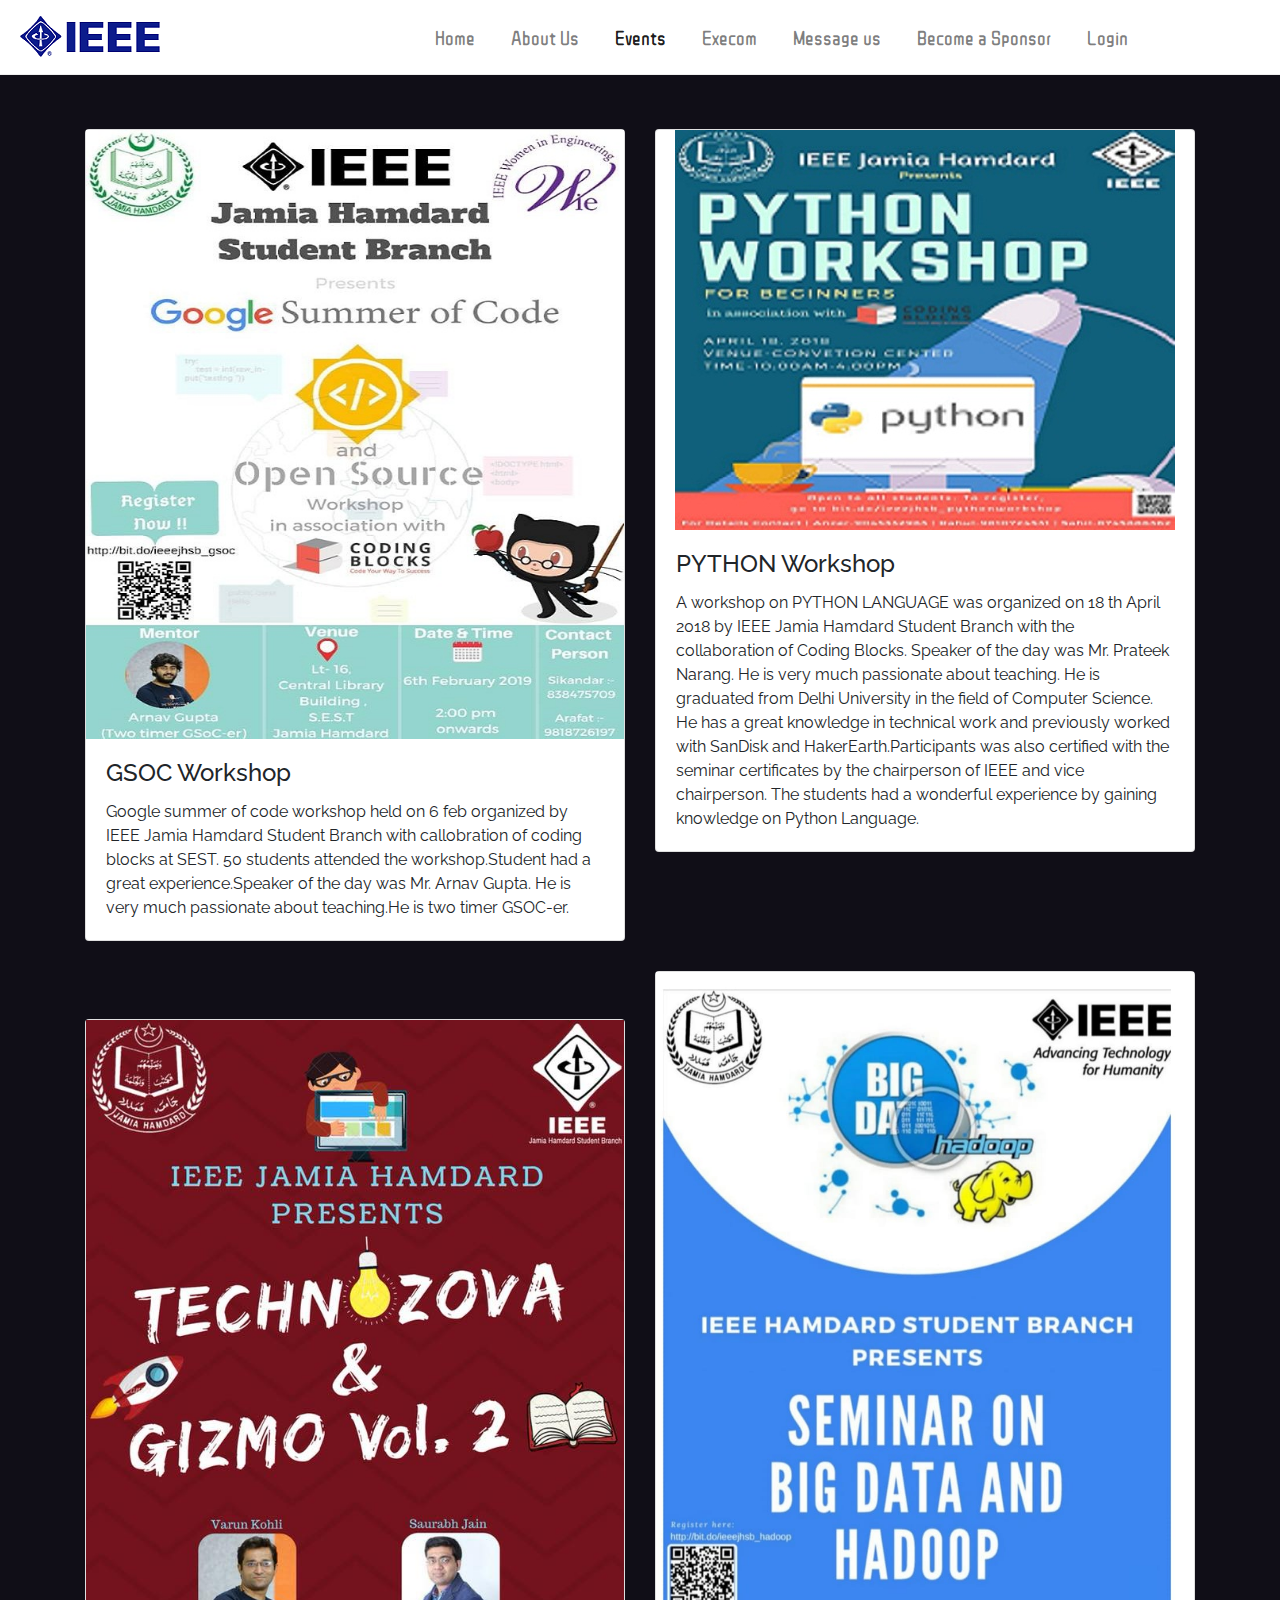
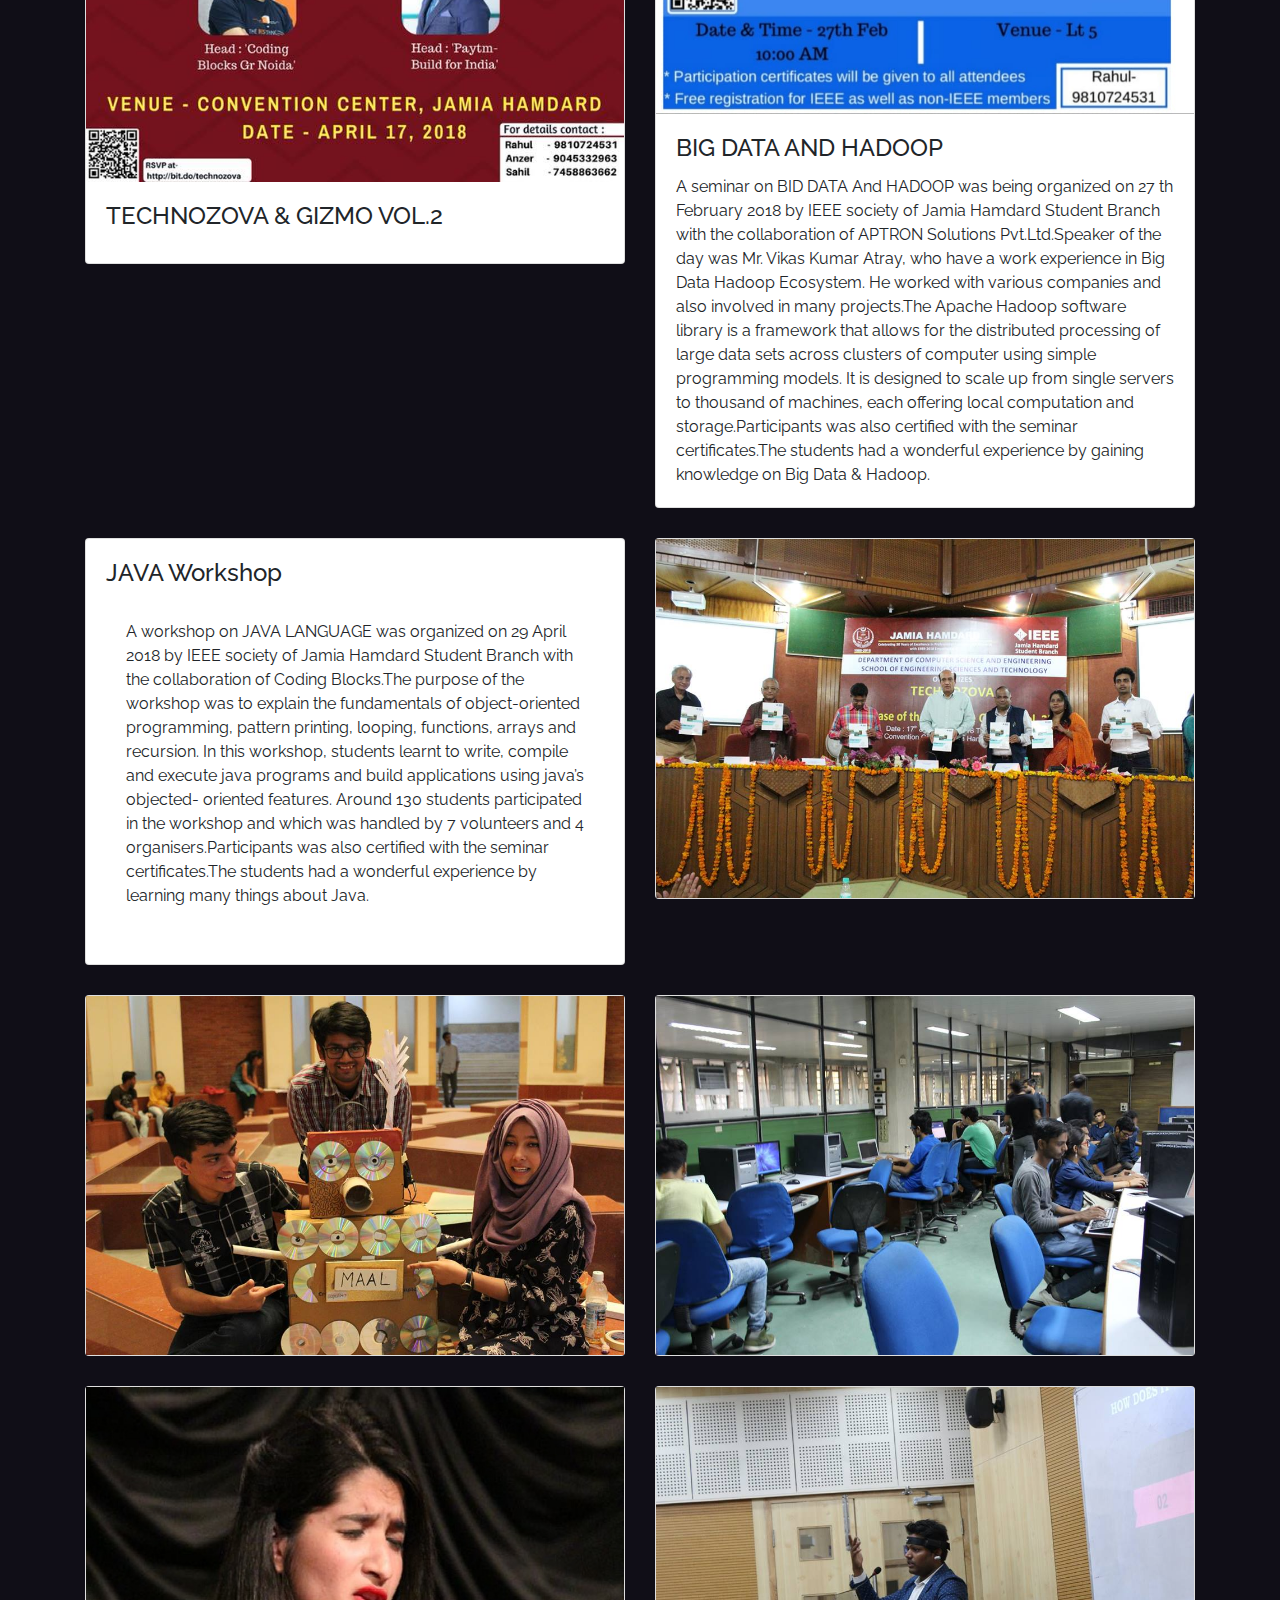
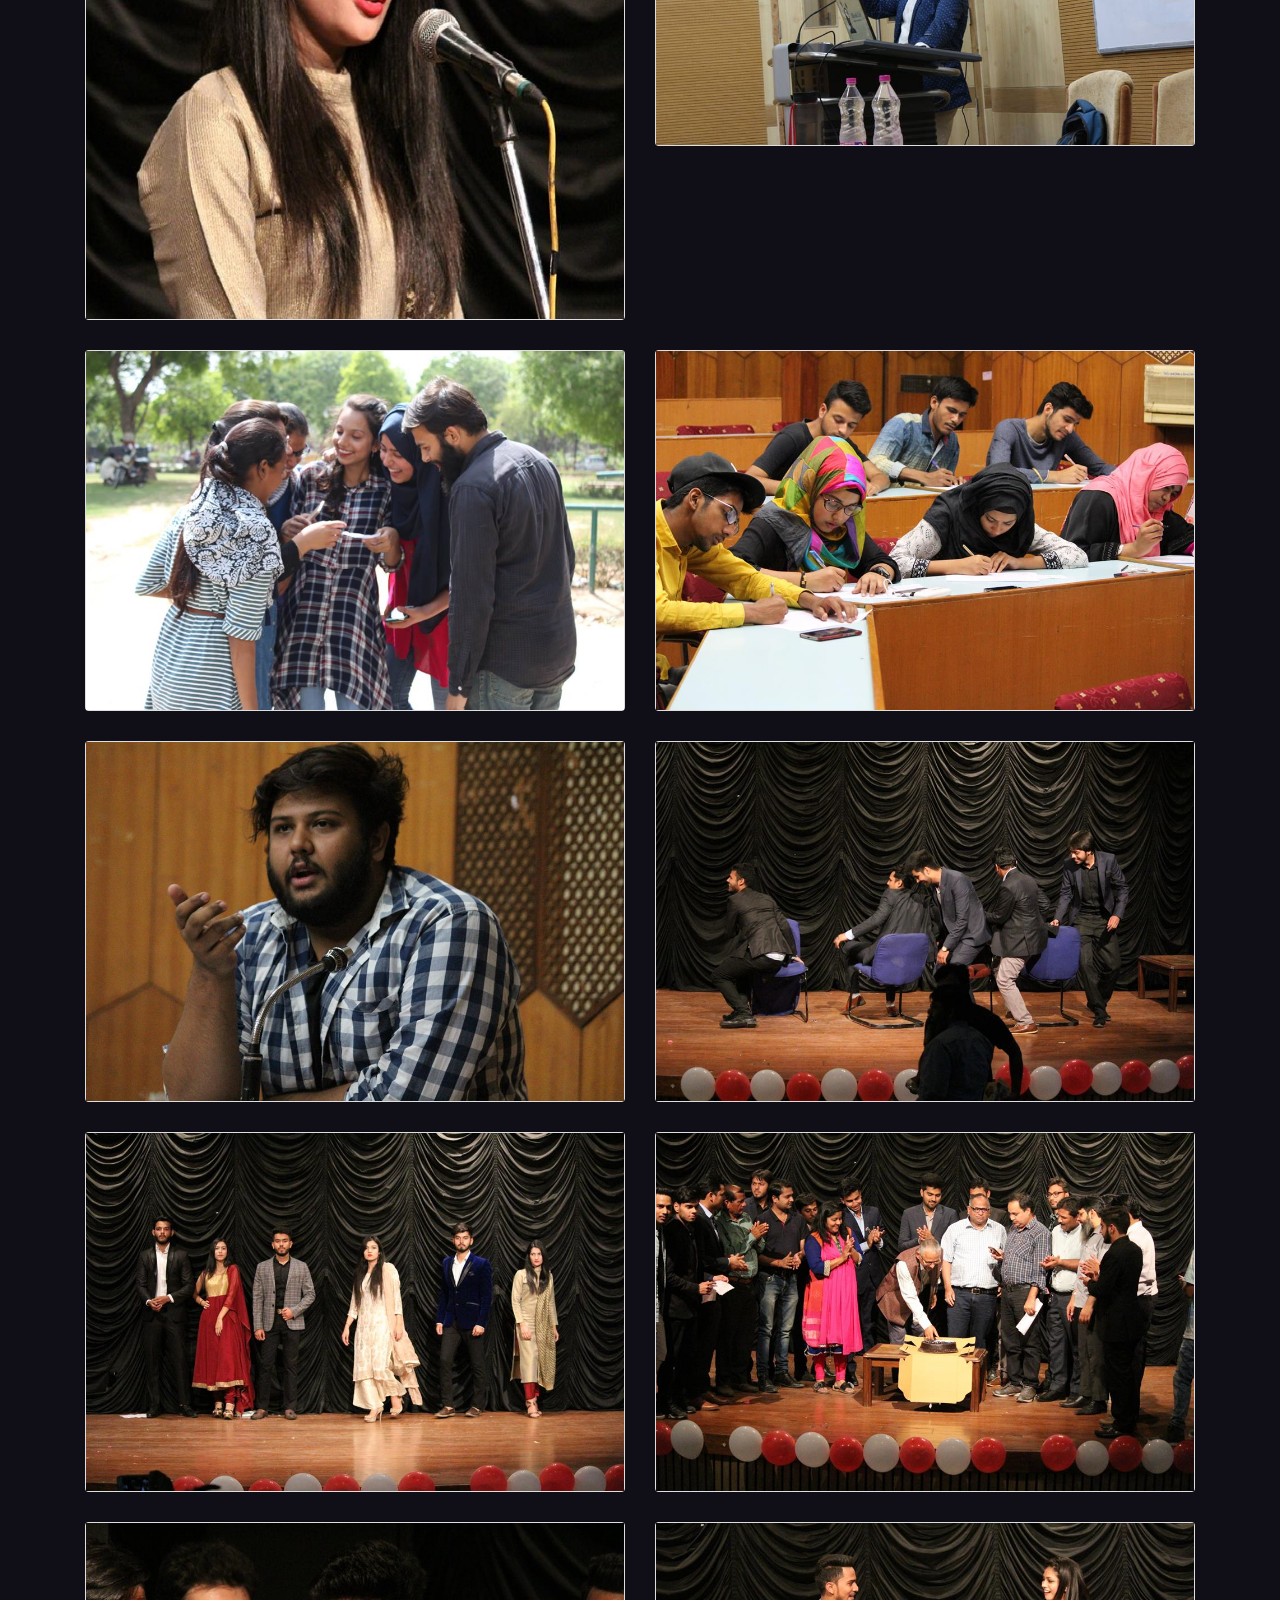
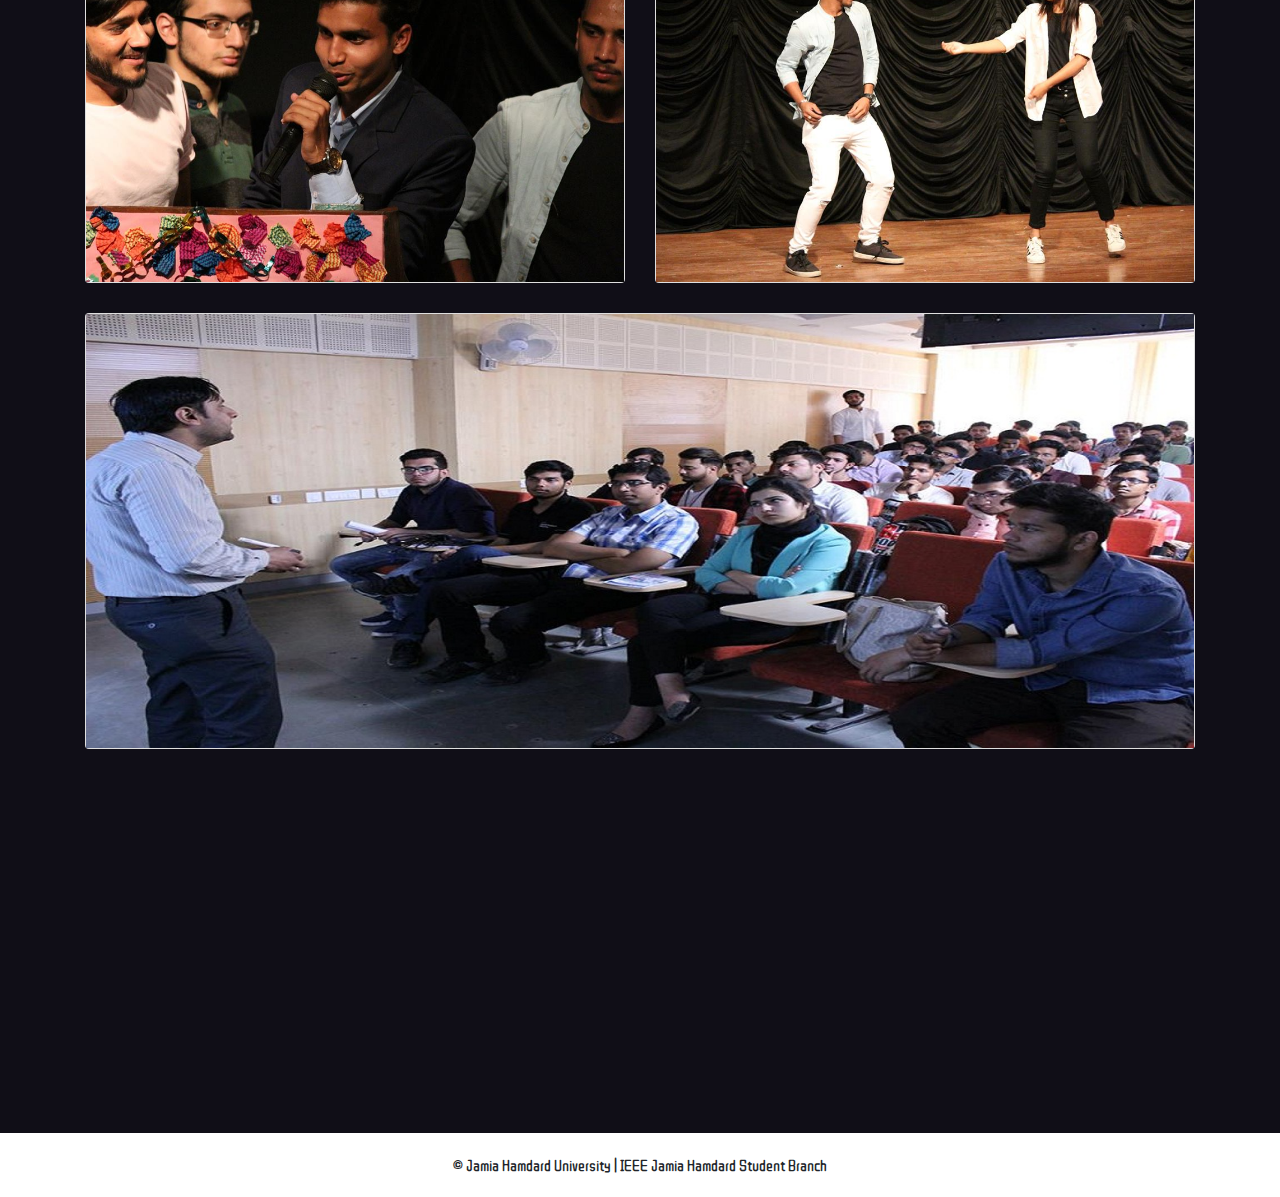
<file: -copy.html>
<!DOCTYPE html>
<html lang="en">
<head>
    <meta charset="UTF-8">
    <meta name="viewport" content="width=device-width, initial-scale=1, maximum-scale=1, user-scalable=no">
    <meta http-equiv="X-UA-Compatible" content="ie=edge">

    <link rel="shortcut icon" href="./public/icons/favicon.png" type="image/x-icon">


    <!-- Latest compiled and minified CSS -->
    <link rel="stylesheet" href="https://stackpath.bootstrapcdn.com/bootstrap/4.3.1/css/bootstrap.min.css" integrity="sha384-ggOyR0iXCbMQv3Xipma34MD+dH/1fQ784/j6cY/iJTQUOhcWr7x9JvoRxT2MZw1T" crossorigin="anonymous">
    
    <link href="https://fonts.googleapis.com/css?family=ZCOOL+QingKe+HuangYou" rel="stylesheet">
    <link href="https://fonts.googleapis.com/css?family=Raleway" rel="stylesheet"> 
    <!-- Font Awesome CSS -->
    <link rel="stylesheet" href="https://use.fontawesome.com/releases/v5.7.2/css/all.css" integrity="sha384-fnmOCqbTlWIlj8LyTjo7mOUStjsKC4pOpQbqyi7RrhN7udi9RwhKkMHpvLbHG9Sr" crossorigin="anonymous">

    <link rel="stylesheet" href="./public/style.css">
    <link rel="stylesheet" href="./public/events.css">

    <title>Events Gallery</title>
</head>
<body>
      <div id="container">
        <nav class="navbar navbar-expand-lg navbar-light">
                <a class="navbar-brand" href="#"><img src="./public/icons/ieee_logo.png" alt="ieee_logo"></a>
                <button class="navbar-toggler" type="button" data-toggle="collapse" data-target="#navbarNav" aria-controls="navbarNav" aria-expanded="false" aria-label="Toggle navigation">
                  <span class="navbar-toggler-icon"></span>
                </button>
                <div class="collapse navbar-collapse" id="navbarNav">
                  <ul class="navbar-nav  ml-auto">
                    <li class="nav-item">
                      <a class="nav-link" href="./index.html">Home</a>
                    </li>
                    <li class="nav-item">
                      <a class="nav-link" href="./about.html">About Us</a>
                    </li>
                    <li class="nav-item active">
                      <a class="nav-link" href="./events.html">Events</a>
                    </li>
                    <li class="nav-item">
                      <a class="nav-link" href="./execom.html">Execom</a>
                    </li>
                    <li class="nav-item">
                        <a class="nav-link " href="./contact-form.html">Message us</a>
                    </li>
                    <li class="nav-item">
                      <a class="nav-link" href="./become_sponsor.html">Become a Sponsor</a>
                    </li>
                    <li class="nav-item">
                      <a class="nav-link" href="https://www.ieee.org">Login</a>
                    </li>
                    <li class="nav-item">
                      <a class="nav-link" href="https://www.facebook.com/ieeejamiahamdardsb/" id="fb_icon"><i class="fab fa-facebook"></i></a>
                    </li>
                    <li class="nav-item">
                      <a class="nav-link" href="https://www.instagram.com/ieeejhsb/" id="insta_icon"><i class="fab fa-instagram"></i></a>
                    </li>
                    <li class="nav-item">
                      <a class="nav-link" href="https://twitter.com/ieee_jhsb" id="twitter_icon"><i class="fab fa-twitter"></i></a>
                    </li>
                  </ul>
                </div>
        </nav>
        <br>
        <div class="container">
            <!-- Portfolio Gallery Grid -->
            <div class="row"><!--Row 1-->
        
                  <div class="col-lg-6">
                      <div class="card no-margin">

                              <a href="./public/workshop/google.jpg" data-lightbox="mygallery"><img src="./public/workshop/google.jpg" class="img-fluid"></a>

                          <div class="card-body">
                              <h4 class="card-title">GSOC Workshop</h4>
                              <p class="card-text">Google summer of code workshop held on 6 feb organized by IEEE Jamia Hamdard Student Branch with callobration of coding blocks at SEST. 50 students attended the workshop.Student had a great experience.Speaker of the day was Mr. Arnav Gupta. He is very much passionate about teaching.He is two timer GSOC-er. </p>      
                          </div>
                      </div>
                  </div>
                    
                    <div class="col-lg-6">
                          
                          <div class="card no-margin">
                              <a href="./public/workshop/python.jpg" data-lightbox="mygallery" class="text-center"><img src="./public/workshop/python.jpg" class="img-fluid"></a> 

                              <div class="card-body">
                                  <h4 class="card-title">PYTHON Workshop</h4>
                                  <p class="card-text">A workshop on PYTHON LANGUAGE was organized on 18 th April 2018 by IEEE
                                      Jamia Hamdard Student Branch with the collaboration of Coding Blocks.
                                      Speaker of the day was Mr. Prateek Narang. He is very much passionate about
                                      teaching. He is  graduated from Delhi University in the field of Computer Science. He
                                      has a great knowledge in technical work and previously worked with SanDisk and
                                      HakerEarth.Participants was also certified with the seminar certificates by the chairperson of IEEE
                                      and vice chairperson. The students had a wonderful experience by gaining knowledge
                                      on Python Language.</p>
                              </div>

                        </div>

                    </div>
                    
              </div> <!--End of row 1-->
              <div class="row"> <!-- Row 2 -->
                     <div class="col-lg-6">
                          <br><br>

                          <div class="card">
                              <a href="./public/workshop/technozova1.jpg" data-lightbox="mygallery"><img src="./public/workshop/technozova1.jpg" class="img-fluid"></a><!--img src="./public/workshop/technozova1.jpg" alt="Car" style="width:100%"-->
                            <div class="card-body">
                                <h4 class="card-title">TECHNOZOVA & GIZMO VOL.2</h4>
                            </div>                      
                         </div>
                    </div>
                  
                  <div class="col-lg-6">
                      <div class="card">
                          <a href="./public/workshop/big.jpg" data-lightbox="mygallery" class="text-center"><img src="./public/workshop/big.jpg" class="img-fluid"></a>
                          <div class="card-body">
                            <h4 class="card-title">BIG DATA AND HADOOP</h4>
                            <p class="card-text">A seminar on BID DATA And HADOOP was being organized on 27 th
                              February 2018 by IEEE society of Jamia Hamdard Student Branch
                              with the collaboration of APTRON Solutions Pvt.Ltd.Speaker of the
                              day was Mr. Vikas Kumar Atray, who have a work experience in Big
                              Data Hadoop Ecosystem. He worked with various companies and
                              also involved in many projects.The Apache Hadoop software library is a framework that allows for
                              the distributed processing of large data sets across clusters of
                              computer using simple programming models. It is designed to scale
                              up from single servers to thousand of machines, each offering local
                              computation and storage.Participants was also certified with the seminar certificates.The students had a wonderful experience by gaining knowledge on Big Data & Hadoop. </p>
                          </div>      
                       </div>
                  </div>

               </div> <!--End of row 2-->

               <div class="row"> <!-- Row 3 -->
                    <div class="col-lg-6">
                        <div class="card">
                            <div class="card-body">
                                <h4 class="card-title">JAVA Workshop</h4>
                                <p class="card-body">A workshop on JAVA LANGUAGE was organized on 29 April 2018 by IEEE
                                    society of Jamia Hamdard Student Branch with the collaboration of Coding Blocks.The purpose of the workshop was to explain the 
                                    fundamentals of object-oriented programming, pattern printing, looping, functions,
                                    arrays and recursion. In this workshop, students learnt to write, compile and execute
                                    java programs and build applications using java’s objected- oriented features. Around
                                    130 students participated in the workshop and which was handled  by 7 volunteers and 4
                                    organisers.Participants was also certified with the seminar certificates.The students had a wonderful experience by learning many things
                                    about Java.</p>
                            </div>
                        </div>
                    </div>
                    <div class="col-lg-6">
                        <div class="card">
                              <a href="./public/workshop/technozova.jpg" data-lightbox="mygallery"><img src="./public/workshop/technozova.jpg" class="img-fluid"></a>
                        </div>
                    </div>
               </div> <!-- End of Row 3 -->

               <div class="row"> <!-- Row 4 -->
                  <div class="col-lg-6">
                      <div class="card">
                      <a href="./public/workshop/best3.jpg" data-lightbox="mygallery"><img src="./public/workshop/best3.jpg" class="img-fluid"></a>
                      </div>
                    </div>
                    <div class="col-lg-6">
                      <div class="card">
                        <a href="./public/workshop/coding.jpg" data-lightbox="mygallery"><img src="./public/workshop/coding.jpg" class="img-fluid"></a>
                      </div>
                    </div>
               </div> <!-- End of row 4 -->

               <div class="row"><!--Row 5-->


                <div class="col-lg-6">
                    <div class="card">
                      <a href="./public/workshop/sing.jpg" data-lightbox="mygallery"><img src="./public/workshop/sing.jpg" class="img-fluid"></a>
                    </div>
                  </div>

                <div class="col-lg-6">
                    <div class="card">
                    <a href="./public/workshop/iot3.jpg" data-lightbox="mygallery"><img src="./public/workshop/iot3.jpg" class="img-fluid"></a> <!--img src="./public/workshop/iot3.jpg" alt="Car" style="width:100%"-->
                    </div>
                </div>

               </div><!--End of row 5-->


                <div class="row"><!--row 6 -->

                    <div class="col-lg-6">
                        <div class="card">
                          <a href="./public/workshop/treasurehunt.jpg" data-lightbox="mygallery"><img src="./public/workshop/treasurehunt.jpg" class="img-fluid"></a><!--img src="./public/workshop/treasurehunt.jpg" alt="Car" style="width:100%"-->
                        </div>
                      </div>
                      <div class="col-lg-6">
                        <div class="card">
                          <a href="./public/workshop/essay.jpg" data-lightbox="mygallery"><img src="./public/workshop/essay.jpg" class="img-fluid"></a>
                        </div>
                      </div>

                </div><!-- End of row 6 -->

                <div class="row"><!--row 7-->

                  <div class="col-lg-6">
                      <div class="card">
                        <a href="./public/workshop/debate.jpg" data-lightbox="mygallery"><img src="./public/workshop/debate.jpg" class="img-fluid"></a><!--img src="./public/workshop/debate.jpg" alt="Car" style="width:100%"-->
                      </div>
                    </div>
                    <div class="col-lg-6">
                      <div class="card">
                        <a href="./public/workshop/farewell1.jpg" data-lightbox="mygallery"><img src="./public/workshop/farewell1.jpg" class="img-fluid"></a> 
                      </div>
                    </div>

                </div> <!--end of row 7-->

                <div class="row"><!-- row 8-->

                    <div class="col-lg-6">
                      <div class="card">
                        <a href="./public/workshop/fashion.jpg" data-lightbox="mygallery"><img src="./public/workshop/fashion.jpg" class="img-fluid"></a>
                      </div>
                    </div>
                    <div class="col-lg-6">
                      <div class="card">
                        <a href="./public/workshop/cake.jpg" data-lightbox="mygallery"><img src="./public/workshop/cake.jpg" class="img-fluid"></a>
                      </div>
                    </div>

                </div><!-- end of row 8 -->

                <div class="row"><!-- row 9 -->

                    <div class="col-lg-6">
                      <div class="card">
                        <a href="./public/workshop/chair person.jpg" data-lightbox="mygallery"><img src="./public/workshop/chair person.jpg" class="img-fluid"></a>
                      </div>
                    </div>
                    <div class="col-lg-6">
                      <div class="card">
                        <a href="./public/workshop/dance.jpg" data-lightbox="mygallery"><img src="./public/workshop/dance.jpg" class="img-fluid"></a><!--img src="./public/workshop/dance.jpg" alt="Car" style="width:100%"-->
                      </div>
                    </div>

                </div><!-- end of row 9 -->
                  

                  <div class="row">

                      <div class="col-lg-12">
                          <div class="card">
                            <a href="./public/workshop/seminar.jpg" data-lightbox="mygallery"><img src="./public/workshop/seminar.jpg" class="img-fluid"></a>
                          </div>
                      </div>

                  </div>
                  
                  <!-- END GRID -->
                  
        </div>
      
        <div id="footer" class="text-center">
            &copy; Jamia Hamdard University | IEEE Jamia Hamdard Student Branch
        </div>
      </div>

      <button onclick="backToTop()" id="topBtn" title="Back To Top"><i class="fas fa-arrow-alt-circle-up fa-4x"></i></button>

      <script src="./public/app.js"></script>
  
    <script src="https://code.jquery.com/jquery-3.3.1.slim.min.js" integrity="sha384-q8i/X+965DzO0rT7abK41JStQIAqVgRVzpbzo5smXKp4YfRvH+8abtTE1Pi6jizo" crossorigin="anonymous"></script>
    <script src="https://cdnjs.cloudflare.com/ajax/libs/popper.js/1.14.7/umd/popper.min.js" integrity="sha384-UO2eT0CpHqdSJQ6hJty5KVphtPhzWj9WO1clHTMGa3JDZwrnQq4sF86dIHNDz0W1" crossorigin="anonymous"></script>
    <script src="https://stackpath.bootstrapcdn.com/bootstrap/4.3.1/js/bootstrap.min.js" integrity="sha384-JjSmVgyd0p3pXB1rRibZUAYoIIy6OrQ6VrjIEaFf/nJGzIxFDsf4x0xIM+B07jRM" crossorigin="anonymous"></script>
</body>
</html>
</file>
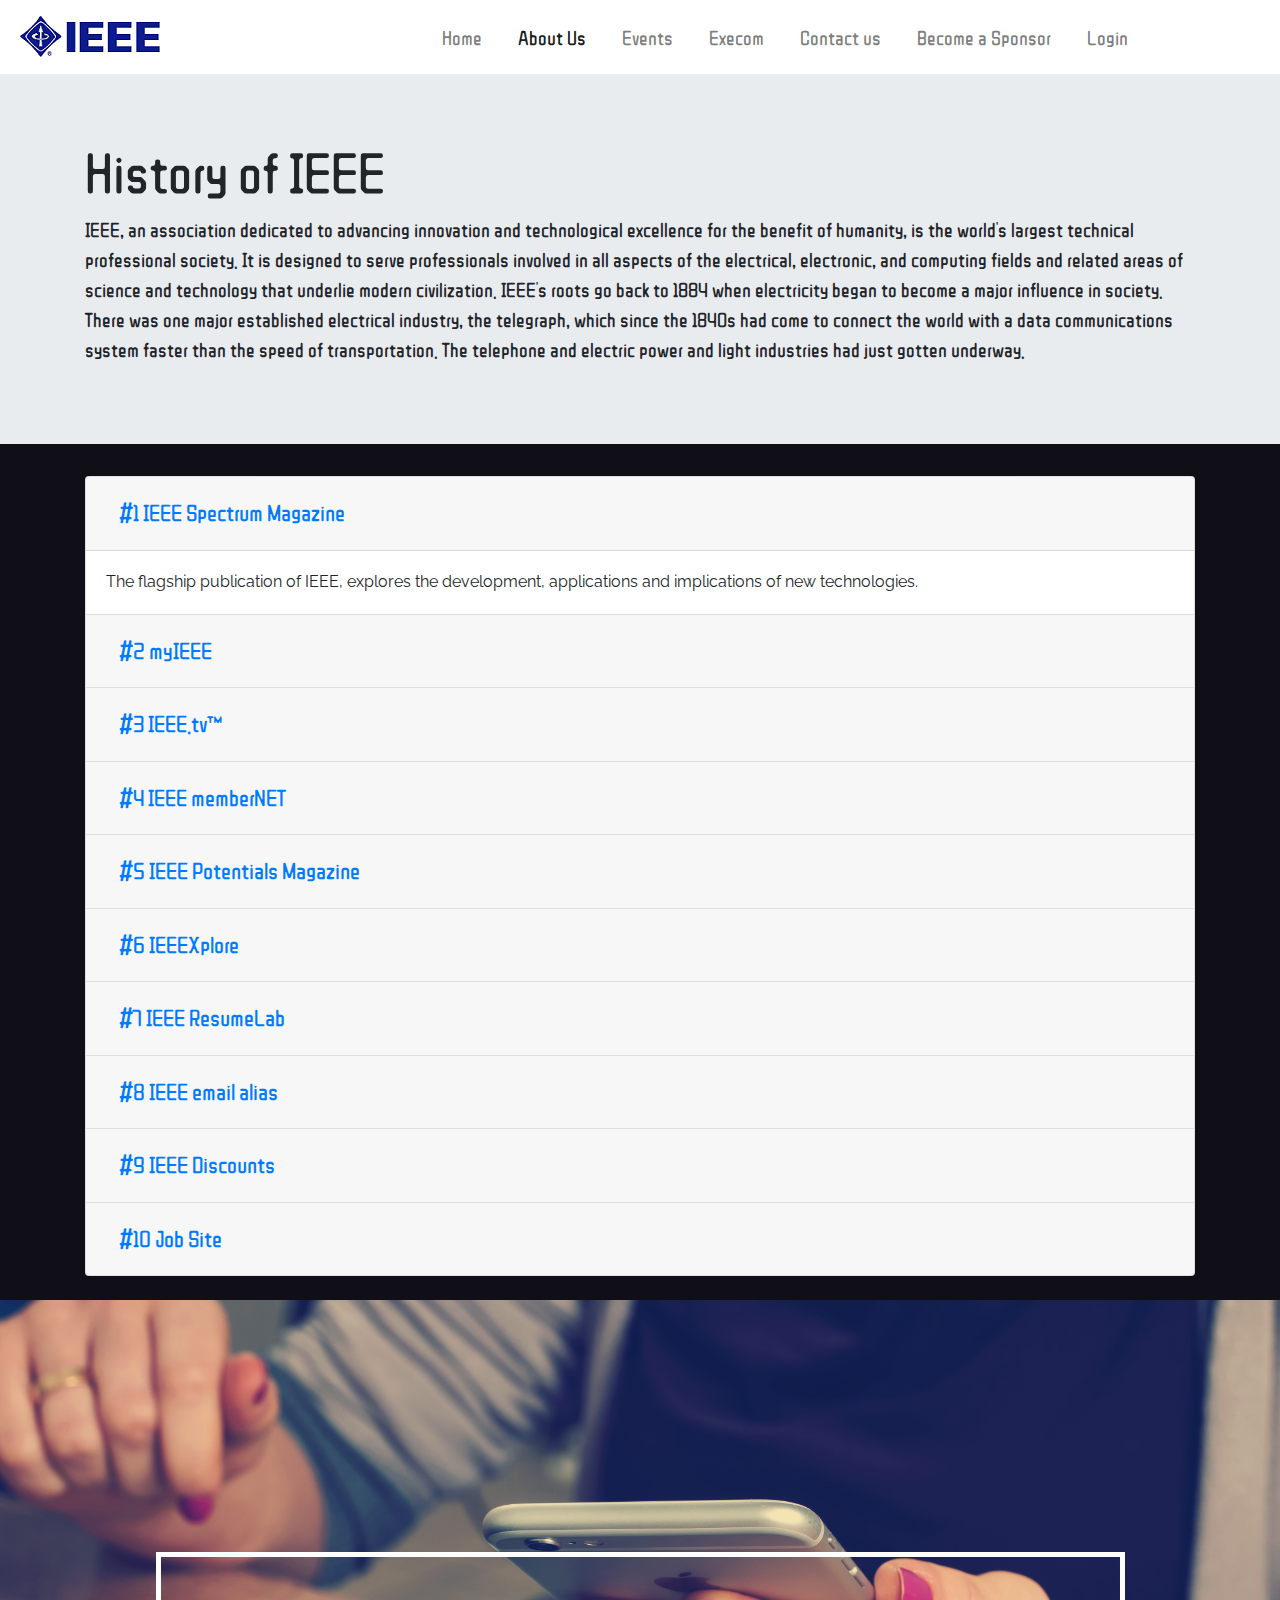
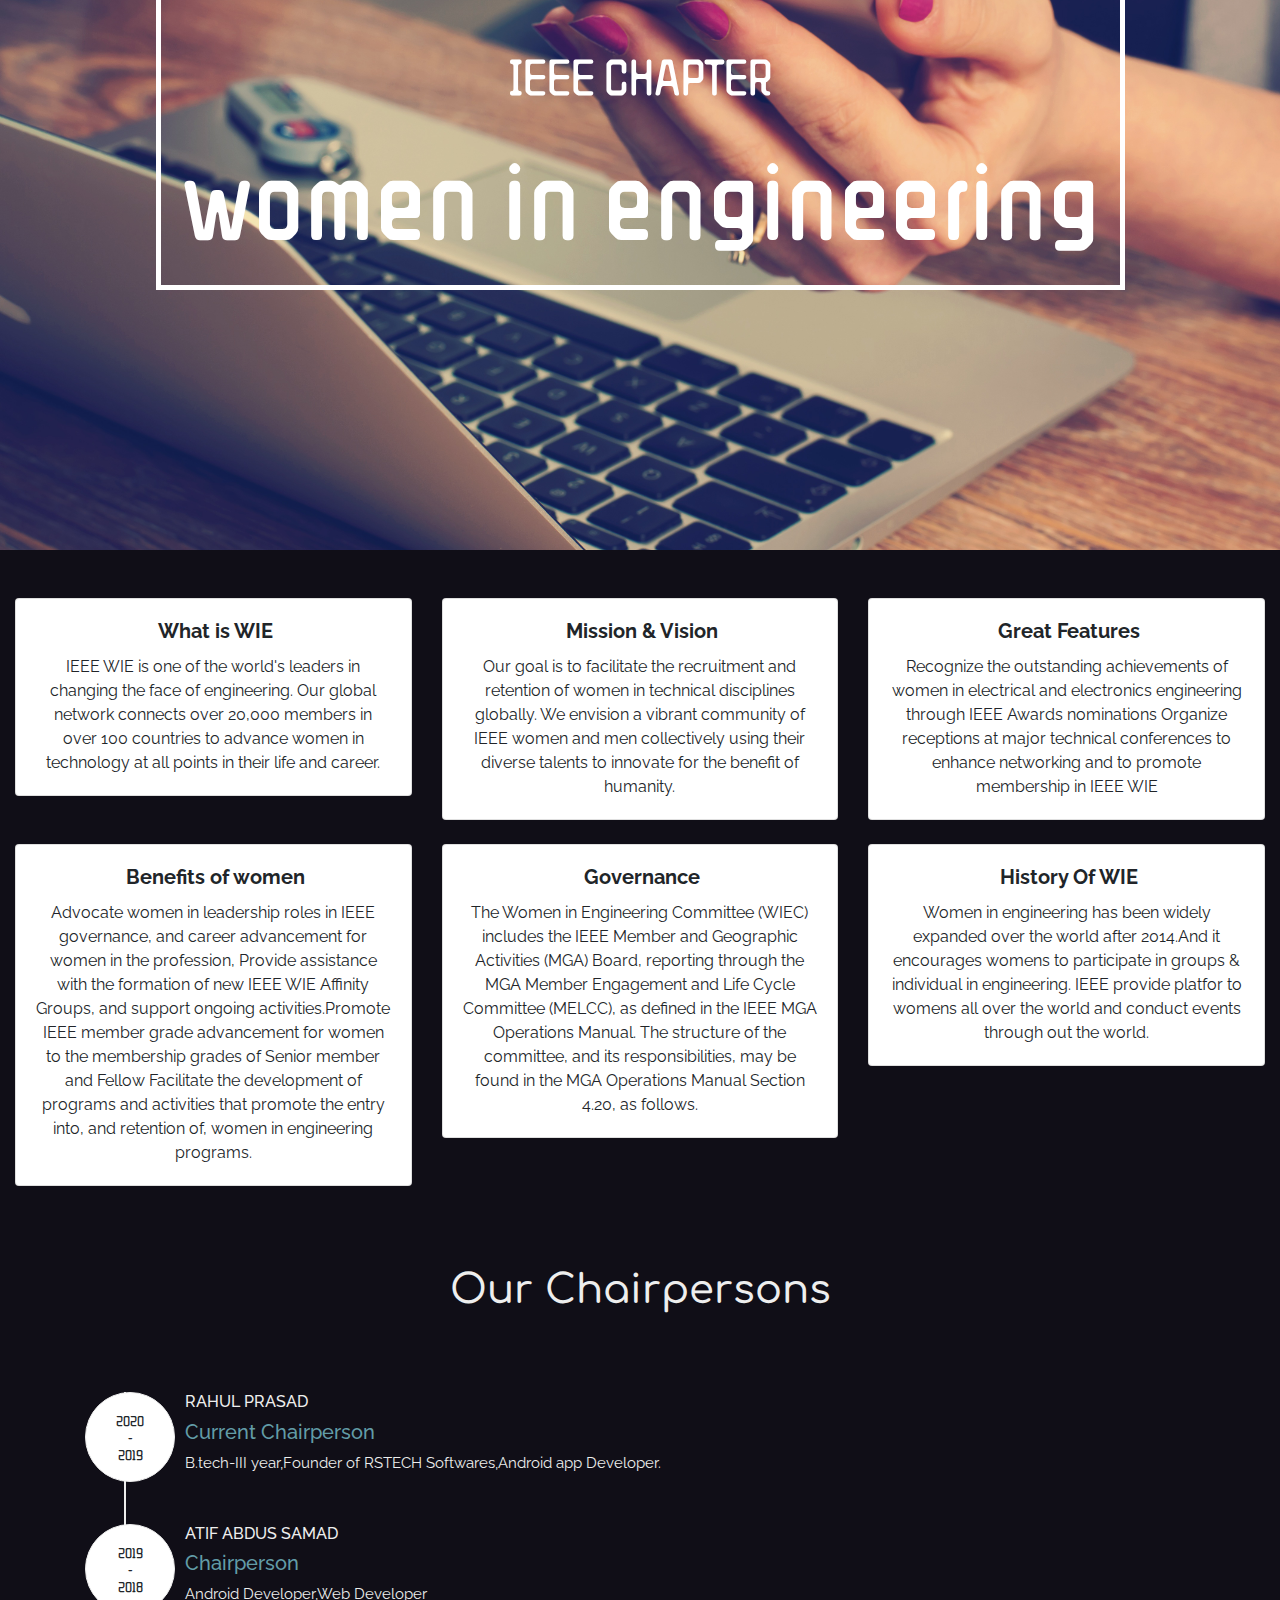
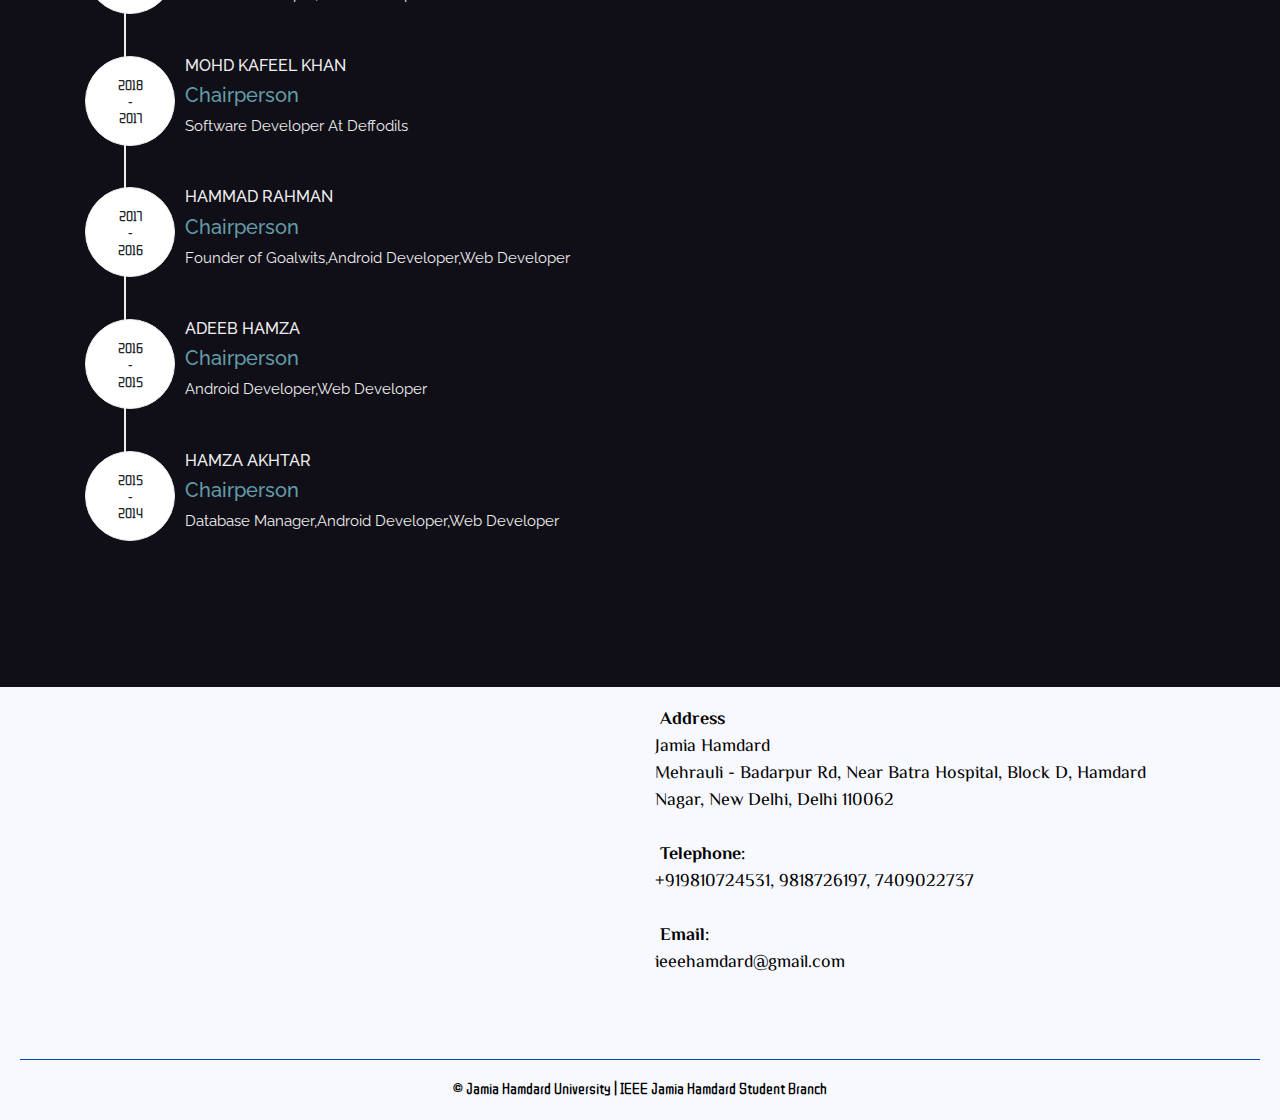
<file: about.html>
<!DOCTYPE html>
<html lang="en">
<head>
    <meta charset="UTF-8">
    <meta name="viewport" content="width=device-width, initial-scale=1, maximum-scale=1, user-scalable=no">
    <meta http-equiv="X-UA-Compatible" content="ie=edge">

    <link rel="shortcut icon" href="./public/icons/favicon.png" type="image/x-icon">

    <!-- Latest compiled and minified CSS -->
    <link rel="stylesheet" href="https://stackpath.bootstrapcdn.com/bootstrap/4.3.1/css/bootstrap.min.css" integrity="sha384-ggOyR0iXCbMQv3Xipma34MD+dH/1fQ784/j6cY/iJTQUOhcWr7x9JvoRxT2MZw1T" crossorigin="anonymous">
     <link rel="stylesheet" href="https://cdnjs.cloudflare.com/ajax/libs/animate.css/3.7.0/animate.min.css">
    
    
    <link href="https://fonts.googleapis.com/css?family=ZCOOL+QingKe+HuangYou" rel="stylesheet">
    <link href="https://fonts.googleapis.com/css?family=Comfortaa" rel="stylesheet"> 
    <link href="https://fonts.googleapis.com/css?family=Raleway" rel="stylesheet"> 
    <link href="https://fonts.googleapis.com/css?family=El+Messiri" rel="stylesheet">
    <!-- Font Awesome CSS -->
    <link rel="stylesheet" href="https://use.fontawesome.com/releases/v5.7.2/css/all.css" integrity="sha384-fnmOCqbTlWIlj8LyTjo7mOUStjsKC4pOpQbqyi7RrhN7udi9RwhKkMHpvLbHG9Sr" crossorigin="anonymous">

    <link rel="stylesheet" href="./public/style.css">
    <link rel="stylesheet" href="./public/about.css">
    <title>About IEEE JHSB</title>
</head>
<body>
    <div id="container">
        <nav class="navbar navbar-expand-lg navbar-light">
                <a class="navbar-brand" href="#"><img src="./public/icons/ieee_logo.png" alt="ieee_logo"></a>
                <button class="navbar-toggler" type="button" data-toggle="collapse" data-target="#navbarNav" aria-controls="navbarNav" aria-expanded="false" aria-label="Toggle navigation">
                  <span class="navbar-toggler-icon"></span>
                </button>
                <div class="collapse navbar-collapse" id="navbarNav">
                  <ul class="navbar-nav  ml-auto">
                    <li class="nav-item">
                      <a class="nav-link" href="./index.html">Home</a>
                    </li>
                    <li class="nav-item">
                      <a class="nav-link active" href="./about.html">About Us</a>
                    </li>
                    <li class="nav-item">
                      <a class="nav-link" href="./events.html">Events</a>
                    </li>
                    <li class="nav-item">
                      <a class="nav-link" href="./execom.html">Execom</a>
                    </li>
                    

                    <li class="nav-item">
                        <a class="nav-link" href="./contact-form.html">Contact us</a>
                    </li>
                    <li class="nav-item">
                      <a class="nav-link" href="./become_sponsor.html">Become a Sponsor</a>
                    </li>
                    <li class="nav-item">
                      <a class="nav-link" href="https://www.ieee.org">Login</a>
                    </li>
                    <li class="nav-item">
                      <a class="nav-link" href="https://www.facebook.com/ieeejamiahamdardsb/" id="fb_icon"><i class="fab fa-facebook"></i></a>
                    </li>
                    <li class="nav-item">
                      <a class="nav-link" href="https://www.instagram.com/ieeejhsb/" id="insta_icon"><i class="fab fa-instagram"></i></a>
                    </li>
                    <li class="nav-item">
                      <a class="nav-link" href="https://twitter.com/ieee_jhsb" id="twitter_icon"><i class="fab fa-twitter"></i></a>
                    </li>
                  </ul>
                </div>
        </nav>
        <div class="jumbotron jumbotron-fluid">
          <div class="container">
            <h1 class="display-4">History of IEEE</h1>
            <p class="lead">IEEE, an association dedicated to advancing innovation and technological excellence for the benefit of humanity, is the world's largest technical professional society. It is designed to serve professionals involved in all aspects of the electrical, electronic, and computing fields and related areas of science and technology that underlie modern civilization. IEEE's roots go back to 1884 when electricity began to become a major influence in society. There was one major established electrical industry, the telegraph, which since the 1840s had come to connect the world with a data communications system faster than the speed of transportation. The telephone and electric power and light industries had just gotten underway.</p>
          </div>
        </div>
        <div class="container accordion" id="accordionExample">
            <div class="card">
              <div class="card-header" id="headingOne">
                <h2 class="mb-0">
                  <button class="btn btn-link" type="button" data-toggle="collapse" data-target="#collapseOne" aria-expanded="true" aria-controls="collapseOne">
                    #1 IEEE Spectrum Magazine
                  </button>
                </h2>
              </div> 
          
              <div id="collapseOne" class="collapse show" aria-labelledby="headingOne" data-parent="#accordionExample">
                <div class="card-body">
                    The flagship publication of IEEE, explores the development, applications and implications of new technologies.                </div>
                </div>
              </div>
            <div class="card">
              <div class="card-header" id="headingTwo">
                <h2 class="mb-0">
                  <button class="btn btn-link collapsed" type="button" data-toggle="collapse" data-target="#collapseTwo" aria-expanded="false" aria-controls="collapseTwo">
                    #2 myIEEE 
                  </button>
                </h2>
              </div>
              <div id="collapseTwo" class="collapse" aria-labelledby="headingTwo" data-parent="#accordionExample">
                <div class="card-body">
                    An interactive web portal exclusive to IEEE Members which allows for the customization of the member experience using gadgets, RSS feeds etc.                </div>
              </div>
            </div>
            <div class="card">
              <div class="card-header" id="headingThree">
                <h2 class="mb-0">
                  <button class="btn btn-link collapsed" type="button" data-toggle="collapse" data-target="#collapseThree" aria-expanded="false" aria-controls="collapseThree">
                    #3 IEEE.tv™
                  </button>
                </h2>
              </div>
              <div id="collapseThree" class="collapse" aria-labelledby="headingThree" data-parent="#accordionExample">
                <div class="card-body">
                    Internet television offering exclusive programming about technology and engineering.                </div>
                </div>
              </div>

              <div class="card">
                  <div class="card-header" id="headingFour">
                    <h2 class="mb-0">
                      <button class="btn btn-link collapsed" type="button" data-toggle="collapse" data-target="#collapseFour" aria-expanded="false" aria-controls="collapseFour">
                        #4 IEEE memberNET
                      </button>
                    </h2>
                  </div>
                  <div id="collapseFour" class="collapse" aria-labelledby="headingFour" data-parent="#accordionExample">
                    <div class="card-body">
                        an online search and networking tool that enables members to connect with technical and engineering experts worldwide.                    </div>
                  </div>
              </div>

              <div class="card">
                  <div class="card-header" id="headingFive">
                    <h2 class="mb-0">
                      <button class="btn btn-link collapsed" type="button" data-toggle="collapse" data-target="#collapseFive" aria-expanded="false" aria-controls="collapseFive">
                        #5 IEEE Potentials Magazine
                      </button>
                    </h2>
                  </div>
                  <div id="collapseFive" class="collapse" aria-labelledby="headingFive" data-parent="#accordionExample">
                    <div class="card-body">
                        the only student-focused magazine within all of IEEE! What’s New for Students - electronic newsletter for students and graduate student members highlighting resources and new benefits within IEEE.               
                    </div>
                  </div>
              </div>

              <div class="card">
                  <div class="card-header" id="headingSix">
                    <h2 class="mb-0">
                      <button class="btn btn-link collapsed" type="button" data-toggle="collapse" data-target="#collapseSix" aria-expanded="false" aria-controls="collapseSix">
                        #6 IEEEXplore 
                      </button>
                    </h2>
                  </div>
                  <div id="collapseSix" class="collapse" aria-labelledby="headingSix" data-parent="#accordionExample">
                    <div class="card-body">
                        discounted access to more than 3 million documents.                    
                    </div>
                  </div>
              </div>

              <div class="card">
                  <div class="card-header" id="headingSeven">
                    <h2 class="mb-0">
                      <button class="btn btn-link collapsed" type="button" data-toggle="collapse" data-target="#collapseSeven" aria-expanded="false" aria-controls="collapseSeven">
                        #7 IEEE ResumeLab
                      </button>
                    </h2>
                  </div>
                  <div id="collapseSeven" class="collapse" aria-labelledby="headingSeven" data-parent="#accordionExample">
                    <div class="card-body">
                        an online service that allows IEEE members to develop a resume or curriculum vitae using a wide array of resume templates.                    </div>
                  </div>
              </div>

              <div class="card">
                  <div class="card-header" id="headingEight">
                    <h2 class="mb-0">
                      <button class="btn btn-link collapsed" type="button" data-toggle="collapse" data-target="#collapseEight" aria-expanded="false" aria-controls="collapseEight">
                        #8 IEEE email alias
                      </button>
                    </h2>
                  </div>
                  <div id="collapseEight" class="collapse" aria-labelledby="headingEight" data-parent="#accordionExample">
                    <div class="card-body">
                        free for members with virus protection and spam filtering.              
                    </div>
                  </div>
                  
              </div>
              
              <div class="card">
                  <div class="card-header" id="headingNine">
                    <h2 class="mb-0">
                      <button class="btn btn-link collapsed" type="button" data-toggle="collapse" data-target="#collapseNine" aria-expanded="false" aria-controls="collapseNine">
                        #9 IEEE Discounts
                      </button>
                    </h2>
                  </div>
                  <div id="collapseNine" class="collapse" aria-labelledby="headingNine" data-parent="#accordionExample">
                    <div class="card-body">
                        membership pays for itself with as much as 50% off IEEE products. Career Alerts- a weekly email containing career advice plus the job of the week from the IEEE Job Site.
                    </div>
                  </div> 
              </div>

              <div class="card">
                  <div class="card-header" id="headingTen">
                    <h2 class="mb-0">
                      <button class="btn btn-link collapsed" type="button" data-toggle="collapse" data-target="#collapseTen" aria-expanded="false" aria-controls="collapseTen">
                        #10 Job Site
                      </button>
                    </h2>
                  </div>
                  <div id="collapseTen" class="collapse" aria-labelledby="headingTen" data-parent="#accordionExample">
                    <div class="card-body">
                        helps to locate career opportunities easily.
                      </div>
                  </div>
              </div>
        </div> <br>

        <!--WIE-->
        
              <div class="wie__image">
                  <h1 class="wie__h1 text-center">
                    <span class="wie__h">IEEE CHAPTER</span><br>
                    women in engineering
                  </h1>
                  <img class="wie__img img-fluid" src="./public/media/wie.jpg" alt="wie">
              </div>
              <br><br>
              <div class="container-fluid text-center">
                  <div class="row"> <!--Row 1-->
                    <div class="col-lg-4  wie__card">
                        <div class="card">
                            <div class="card-body">
                                <h5 class="card-title wie__card_title">
                                    <i class="fas fa-leaf"></i>&nbsp;<b>What is WIE</b>
                                </h5>
                                <p class="card-text wie__card_text">
                                    IEEE WIE is one of the world's leaders in changing 
                                    the face of engineering. Our global network connects 
                                    over 20,000 members in over 100 countries to advance
                                    women in technology at all points in their life and career.
                                </p>
                            </div>
                        </div>
                    </div> 
                    <div class="col-lg-4 wie__card">
                        <div class="card ">
                            <div class="card-body">
                                <h5 class="card-title wie__card_title">
                                  <i class="fas fa-dot-circle"></i>&nbsp;<b>Mission & Vision</b>
                                </h5>
                                <p class="card-text wie__card_text">                   
                                  Our goal is to facilitate the recruitment 
                                  and retention of women in technical disciplines
                                  globally. We envision a vibrant community of IEEE
                                    women and men collectively using their diverse talents
                                    to innovate for the benefit of humanity.                          
                                </p>
                            </div>
                        </div>
                    </div> 
                    <div class="col-lg-4 wie__card">
                        <div class="card">
                            <div class="card-body">
                                <h5 class="card-title wie__card_title">
                                  <i class="fas fa-mobile"></i>&nbsp;<b>Great Features</b>
                                </h5>
                                <p class="card-text wie__card_text">
                                  Recognize the outstanding achievements of women in electrical 
                                  and electronics engineering through IEEE Awards nominations Organize 
                                  receptions at major technical conferences to enhance networking and
                                  to promote membership in IEEE WIE                             
                                </p>
                            </div>
                        </div>
                    </div>

                  </div> <!-- Row 1 End-->
                  <br>
                  <div class="row"> <!--Row 1-->
                    <div class="col-lg-4  wie__card">
                        <div class="card">
                            <div class="card-body">
                                <h5 class="card-title wie__card_title">
                                  <i class="fas fa-search-dollar"></i>&nbsp;<b>Benefits of women</b>
                                </h5>
                                <p class="card-text wie__card_text">
                                  Advocate women in leadership roles in IEEE governance,
                                  and career advancement for women in the profession, Provide 
                                  assistance with the formation of new IEEE WIE Affinity Groups, 
                                  and support ongoing activities.Promote IEEE member grade advancement
                                    for women to the membership grades of Senior member and Fellow
                                    Facilitate the development of programs and activities that 
                                    promote the entry into, and retention of, women in engineering programs.
                                </p>
                            </div>
                        </div>
                    </div> 
                    <div class="col-lg-4 wie__card">
                        <div class="card ">
                            <div class="card-body">
                                <h5 class="card-title wie__card_title">
                                  <i class="fas fa-gavel"></i>&nbsp;<b>Governance</b>
                                </h5>
                                <p class="card-text wie__card_text">                   
                                  The Women in Engineering Committee (WIEC) includes
                                  the IEEE Member and Geographic Activities (MGA) Board, 
                                  reporting through the MGA Member Engagement and Life Cycle 
                                  Committee (MELCC), as defined in the IEEE MGA Operations Manual.
                                    The structure of the committee, and its responsibilities, may be
                                    found in the MGA Operations Manual Section 4.20, as follows.                          
                                </p>
                            </div>
                        </div>
                    </div> 
                    <div class="col-lg-4 wie__card">
                        <div class="card">
                            <div class="card-body">
                                <h5 class="card-title wie__card_title">
                                  <i class="fas fa-book"></i>&nbsp;<b>History Of WIE</b>
                                </h5>
                                <p class="card-text wie__card_text">
                                  Women in engineering has been widely expanded over 
                                  the world after 2014.And it encourages womens to 
                                  participate in groups & individual in engineering.
                                  IEEE provide platfor to womens all over the world 
                                  and conduct events through out the world.                             
                                </p>
                            </div>
                        </div>
                    </div>

                  </div> <!-- Row 2 End-->


                </div><!--Container Fluid End-->

              <!--Timeline-->
              <div id="resume" class="text-center">
                <div class="container">

                    <div class="section-title center" id="dic">
                      <h2 >Our Chairpersons</h2>
                    </div>
                  
                    <div class="row">
                    <div class="col-lg-12">
                      <ul class="timeline" style="margin-top: 70px;">
                        
                        <li>
                          <div class="timeline-image wow fadeInLeft">
                            <h4>2020<br>
                              - <br>
                              2019</h4>
                          </div>
                          <div class="timeline-panel wow zoomIn">
                            <div class="timeline-heading">
                              <h4>Rahul Prasad</h4>
                              <h4 class="subheading">Current Chairperson</h4>
                            </div>
                            <div class="timeline-body">
                              <p>B.tech-III year,Founder of RSTECH Softwares,Android app Developer.</p>
                            </div>
                          </div>
                        </li>

                        <li class="timeline-inverted">
                          <div class="timeline-image wow fadeInLeft">
                            <h4>2019 <br>
                              - <br>
                              2018 </h4>
                          </div>
                          <div class="timeline-panel wow zoomIn">
                            <div class="timeline-heading">
                              <h4>Atif Abdus Samad</h4>
                              <h4 class="subheading">Chairperson</h4>
                            </div>
                            <div class="timeline-body">
                              <p>Android Developer,Web Developer</p>
                            </div>
                          </div>
                        </li>

                        <li>
                          <div class="timeline-image wow fadeInLeft">
                            <h4>2018<br>
                              - <br>
                              2017 </h4>
                          </div>
                          <div class="timeline-panel wow zoomIn">
                            <div class="timeline-heading">
                              <h4>Mohd Kafeel Khan</h4>
                              <h4 class="subheading">Chairperson</h4>
                            </div>
                            <div class="timeline-body">
                              <p>Software Developer At Deffodils</p>
                            </div>
                          </div>
                        </li>
              
                         <li class="timeline-inverted">
                          <div class="timeline-image wow fadeInLeft">
                            <h4>2017 <br>
                              - <br>
                              2016 </h4>
                          </div>
                          <div class="timeline-panel wow zoomIn">
                            <div class="timeline-heading">
                              <h4>Hammad Rahman</h4>
                              <h4 class="subheading">Chairperson</h4>
                            </div>
                            <div class="timeline-body">
                              <p>Founder of Goalwits,Android Developer,Web Developer</p>
                            </div>
                          </div>
                        </li>

                         <li class="timeline-inverted">
                          <div class="timeline-image wow fadeInLeft">
                            <h4>2016 <br>
                              - <br>
                              2015 </h4>
                          </div>
                          <div class="timeline-panel wow zoomIn">
                            <div class="timeline-heading">
                              <h4>Adeeb Hamza</h4>
                              <h4 class="subheading">Chairperson</h4>
                            </div>
                            <div class="timeline-body">
                              <p>Android Developer,Web Developer</p>
                            </div>
                          </div>
                        </li>

                         <li class="timeline-inverted">
                          <div class="timeline-image wow fadeInLeft">
                            <h4>2015 <br>
                              - <br>
                              2014 </h4>
                          </div>
                          <div class="timeline-panel wow zoomIn">
                            <div class="timeline-heading">
                              <h4>Hamza Akhtar</h4>
                              <h4 class="subheading">Chairperson</h4>
                            </div>
                            <div class="timeline-body">
                              <p>Database Manager,Android Developer,Web Developer</p>
                            </div>
                          </div>
                        </li>

                      </ul>
                    </div> <!--Col-lg-12-->
                  </div><!--Row-->
                </div><!--Container-->
              </div><!--Resume-->
              <!--Timeline-->  

              
       <div id="footer" style="background:#f8f8ff; color:#000">
            <div class="container" >
              <div class="row">
                  <div class="col-sm-6 margin-bottom">
                      <iframe width="100%" height="300" src="https://maps.google.com/maps?width=350&amp;height=300&amp;hl=en&amp;q=jamia%20hamdard%20new%20delhi+(jamia%20hamdard)&amp;ie=UTF8&amp;t=&amp;z=13&amp;iwloc=B&amp;output=embed" frameborder="0" scrolling="no" marginheight="0" marginwidth="0"></iframe>
                  </div>
                  <div class="col-sm-6 address wow zoomIn" style=" animation-duration: 2s;  font-family: 'El Messiri', sans-serif;">
                      <i class="fas fa-map-marker-alt wow bounce" style="color: #e60000; animation-delay: 2s; animation-duration: 2s;"></i>&nbsp;<b>Address</b><br>
                      Jamia Hamdard <br>
                      Mehrauli - Badarpur Rd, Near Batra Hospital, 
                      Block D, Hamdard Nagar, New Delhi, Delhi 110062<br><br>
                      <i class="fas fa-phone wow bounce" style="color: #009999;  animation-delay: 2s; animation-duration: 2s;"></i>&nbsp;<b>Telephone:</b><br>
                      +919810724531, 9818726197, 7409022737<br><br>
                      <i class="fas fa-envelope wow bounce" style="color: #0099e6;  animation-delay: 2s; animation-duration: 2s;"></i>&nbsp;<b>Email:</b><br>
                      ieeehamdard@gmail.com<br><br>
                 
                  
                            <a href="#"  id="fb_ico"><i class="fab fa-facebook-f "></i></a> 
                            <a href="#" id="twitter_ico"><i class="fab fa-twitter"></i></a> 
              
                            <a href="#" id="insta_ico"><i class="fab fa-instagram"></i></a> 
              </div>
                       
              </div>
            </div>
            <hr style="background-color:#0052cc;">
            <div  class="text-center">
                &copy; Jamia Hamdard University | IEEE Jamia Hamdard Student Branch
            </div>
        </div>
        </div>
         </div> <!--End of container-->
       


    <button onclick="backToTop()" id="topBtn" title="Back To Top"><i class="fas fa-arrow-alt-circle-up fa-4x"></i></button>

    <script src="./public/app.js"></script>
    <script>
              new WOW().init();
              </script>
    <script src="https://code.jquery.com/jquery-3.3.1.slim.min.js" integrity="sha384-q8i/X+965DzO0rT7abK41JStQIAqVgRVzpbzo5smXKp4YfRvH+8abtTE1Pi6jizo" crossorigin="anonymous"></script>
    <script src="https://cdnjs.cloudflare.com/ajax/libs/popper.js/1.14.7/umd/popper.min.js" integrity="sha384-UO2eT0CpHqdSJQ6hJty5KVphtPhzWj9WO1clHTMGa3JDZwrnQq4sF86dIHNDz0W1" crossorigin="anonymous"></script>
    <script src="https://stackpath.bootstrapcdn.com/bootstrap/4.3.1/js/bootstrap.min.js" integrity="sha384-JjSmVgyd0p3pXB1rRibZUAYoIIy6OrQ6VrjIEaFf/nJGzIxFDsf4x0xIM+B07jRM" crossorigin="anonymous"></script>
</body>
</html>
</file>
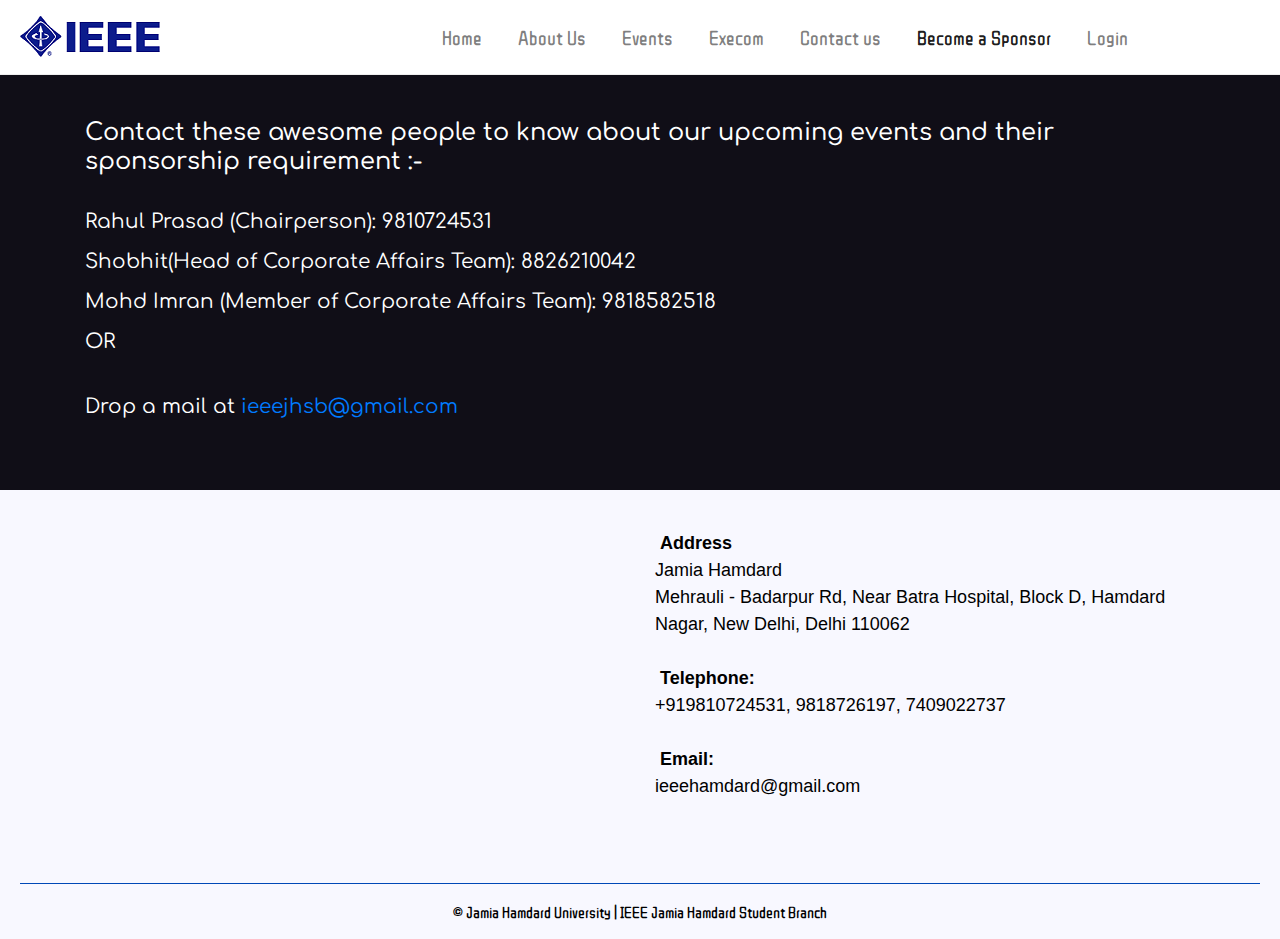
<file: become_sponsor.html>
<!DOCTYPE html>
<html lang="en">
<head>
    <meta charset="UTF-8">
    <meta name="viewport" content="width=device-width, initial-scale=1, maximum-scale=1, user-scalable=no">
    <meta http-equiv="X-UA-Compatible" content="ie=edge">

    <link rel="shortcut icon" href="./public/icons/favicon.png" type="image/x-icon">


    <!-- Latest compiled and minified CSS -->
    <link rel="stylesheet" href="https://stackpath.bootstrapcdn.com/bootstrap/4.3.1/css/bootstrap.min.css" integrity="sha384-ggOyR0iXCbMQv3Xipma34MD+dH/1fQ784/j6cY/iJTQUOhcWr7x9JvoRxT2MZw1T" crossorigin="anonymous">
    
    <link href="https://fonts.googleapis.com/css?family=ZCOOL+QingKe+HuangYou" rel="stylesheet">
    <link href="https://fonts.googleapis.com/css?family=Comfortaa" rel="stylesheet">
    <link href="https://fonts.googleapis.com/css?family=Raleway" rel="stylesheet"> 
    <link rel="stylesheet" href="http://cdnjs.cloudflare.com/ajax/libs/animate.css/3.4.0/animate.min.css">

    <!-- Font Awesome CSS -->
    <link rel="stylesheet" href="https://use.fontawesome.com/releases/v5.7.2/css/all.css" integrity="sha384-fnmOCqbTlWIlj8LyTjo7mOUStjsKC4pOpQbqyi7RrhN7udi9RwhKkMHpvLbHG9Sr" crossorigin="anonymous">

    <link rel="stylesheet" href="./public/style.css">
    <style>
        .container {
            font-family: 'Comfortaa', serif;
            padding-top: 20px;
        }
        .container p {
            font-size: 20px;
            margin-top: 25px;
            line-height: 2.5rem;
        }
    </style>
    <title>Sponsor Technozova</title>
</head>
<body>
    <div id="container">
        <nav class="navbar navbar-expand-lg navbar-light">
                <a class="navbar-brand" href="#"><img src="./public/icons/ieee_logo.png" alt="ieee_logo"></a>
                <button class="navbar-toggler" type="button" data-toggle="collapse" data-target="#navbarNav" aria-controls="navbarNav" aria-expanded="false" aria-label="Toggle navigation">
                  <span class="navbar-toggler-icon"></span>
                </button>
                <div class="collapse navbar-collapse" id="navbarNav">
                  <ul class="navbar-nav  ml-auto">
                    <li class="nav-item">
                      <a class="nav-link" href="./index.html">Home</a>
                    </li>
                    <li class="nav-item">
                      <a class="nav-link" href="./about.html">About Us</a>
                    </li>
                    <li class="nav-item">
                      <a class="nav-link" href="./events.html">Events</a>
                    </li>
                    <li class="nav-item">
                      <a class="nav-link" href="./execom.html">Execom</a>
                    </li>
                     </li>


                    <li class="nav-item">
                        <a class="nav-link" href="./contact-form.html">Contact us</a>
                    </li>
                    <li class="nav-item">
                      <a class="nav-link active" href="./become_sponsor.html">Become a Sponsor</a>
                    </li>
                    <li class="nav-item">
                      <a class="nav-link" href="https://www.ieee.org">Login</a>
                    </li>
                    <li class="nav-item">
                      <a class="nav-link" href="https://www.facebook.com/ieeejamiahamdardsb/" id="fb_icon"><i class="fab fa-facebook"></i></a>
                    </li>
                    <li class="nav-item">
                      <a class="nav-link" href="https://www.instagram.com/ieeejhsb/" id="insta_icon"><i class="fab fa-instagram"></i></a>
                    </li>
                    <li class="nav-item">
                      <a class="nav-link" href="https://twitter.com/ieee_jhsb" id="twitter_icon"><i class="fab fa-twitter"></i></a>
                    </li>
                  </ul>
                </div>
        </nav>

        <div class="container" style="color:#fff">
          <br>
            <h4>Contact these awesome people to know about our upcoming events and their sponsorship requirement :- </h4>
            <p>
                Rahul Prasad (Chairperson): 9810724531<br>
                Shobhit(Head of Corporate Affairs Team): 8826210042<br>
                Mohd Imran (Member of Corporate Affairs Team): 9818582518
                <br>OR
            </p>
            <p>
                Drop a mail at <a href="#">ieeejhsb@gmail.com</a>
            </p>
        </div>
        
        <br><br>
         <div id="footer" style="background:#f8f8ff; color:#000; margin-top: 50px; padding-bottom: 15px;">
            <div class="container" >
              <div class="row">
                  <div class="col-sm-6 margin-bottom">
                      <iframe width="100%" height="300" src="https://maps.google.com/maps?width=350&amp;height=300&amp;hl=en&amp;q=jamia%20hamdard%20new%20delhi+(jamia%20hamdard)&amp;ie=UTF8&amp;t=&amp;z=13&amp;iwloc=B&amp;output=embed" frameborder="0" scrolling="no" marginheight="0" marginwidth="0"></iframe>
                  </div>
                  <div class="col-sm-6 address wow zoomIn" style=" animation-duration: 2s;  font-family: 'El Messiri', sans-serif;">
                      <i class="fas fa-map-marker-alt wow bounce" style="color: #e60000; animation-delay: 2s; animation-duration: 2s;"></i>&nbsp;<b>Address</b><br>
                      Jamia Hamdard <br>
                      Mehrauli - Badarpur Rd, Near Batra Hospital, 
                      Block D, Hamdard Nagar, New Delhi, Delhi 110062<br><br>
                      <i class="fas fa-phone wow bounce" style="color: #009999;  animation-delay: 2s; animation-duration: 2s;"></i>&nbsp;<b>Telephone:</b><br>
                      +919810724531, 9818726197, 7409022737<br><br>
                      <i class="fas fa-envelope wow bounce" style="color: #0099e6;  animation-delay: 2s; animation-duration: 2s;"></i>&nbsp;<b>Email:</b><br>
                      ieeehamdard@gmail.com<br><br>
                 
                  
                            <a href="#"  id="fb_ico"><i class="fab fa-facebook-f "></i></a> 
                            <a href="#" id="twitter_ico"><i class="fab fa-twitter"></i></a> 
              
                            <a href="#" id="insta_ico"><i class="fab fa-instagram"></i></a> 
              </div>
                       
              </div>
            </div>
            <hr style="background-color:#0052cc;">
            <div  class="text-center">
                &copy; Jamia Hamdard University | IEEE Jamia Hamdard Student Branch
            </div>
        </div>
        </div>
         </div> 

 <script>
    new WOW().init();
  </script>


    <script src="https://code.jquery.com/jquery-3.3.1.slim.min.js" integrity="sha384-q8i/X+965DzO0rT7abK41JStQIAqVgRVzpbzo5smXKp4YfRvH+8abtTE1Pi6jizo" crossorigin="anonymous"></script>
    <script src="https://cdnjs.cloudflare.com/ajax/libs/popper.js/1.14.7/umd/popper.min.js" integrity="sha384-UO2eT0CpHqdSJQ6hJty5KVphtPhzWj9WO1clHTMGa3JDZwrnQq4sF86dIHNDz0W1" crossorigin="anonymous"></script>
    <script src="https://stackpath.bootstrapcdn.com/bootstrap/4.3.1/js/bootstrap.min.js" integrity="sha384-JjSmVgyd0p3pXB1rRibZUAYoIIy6OrQ6VrjIEaFf/nJGzIxFDsf4x0xIM+B07jRM" crossorigin="anonymous"></script>
</body>
</html>
</file>
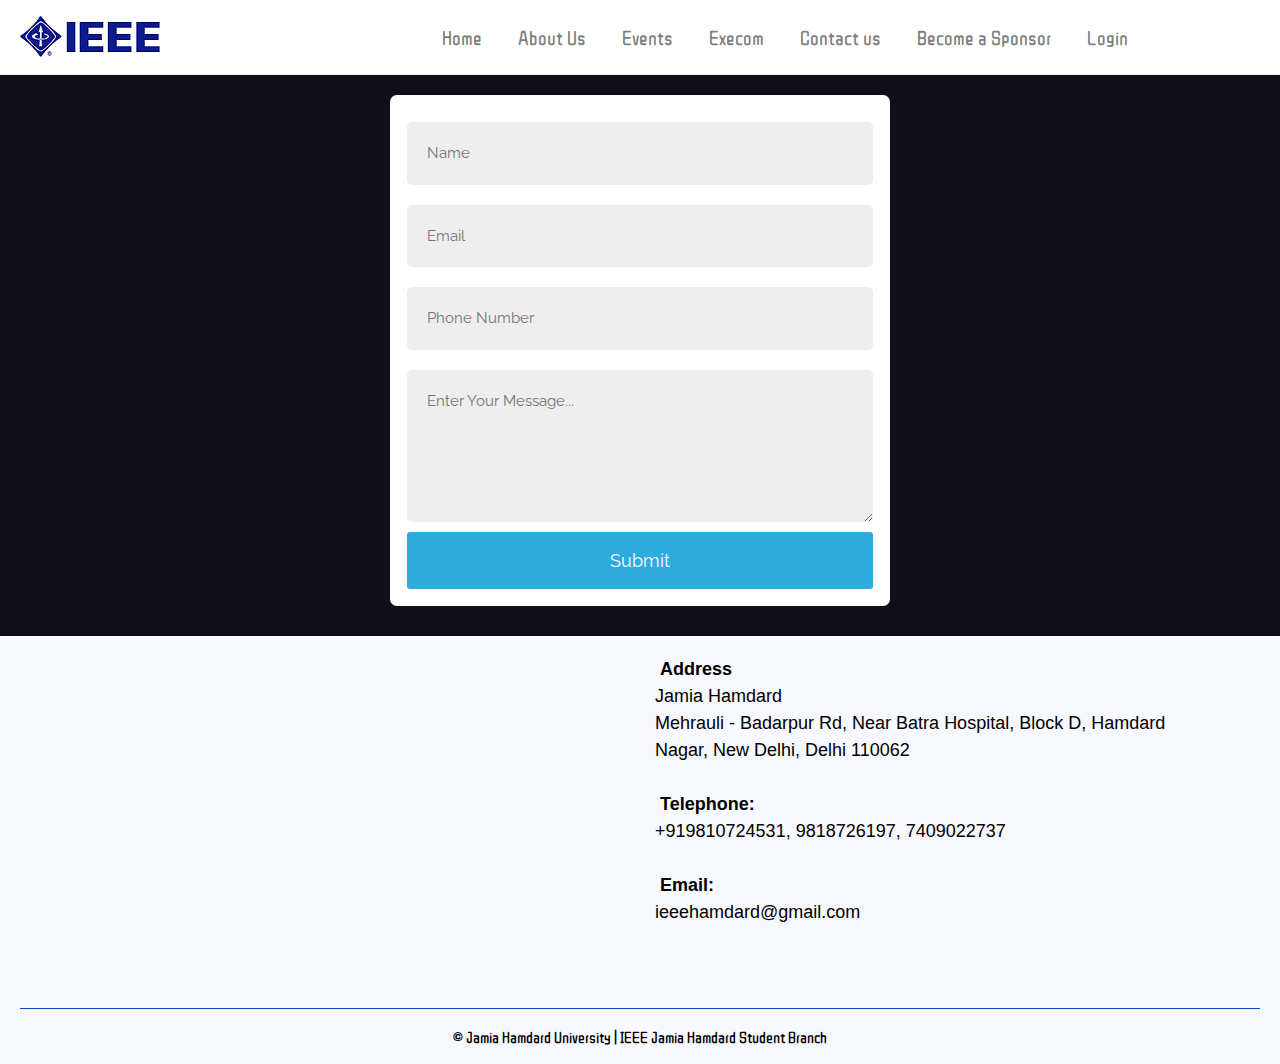
<file: contact-form.html>
<!DOCTYPE html>
<html lang="en">
<head>
    <meta charset="UTF-8">
    <meta name="viewport" content="width=device-width, initial-scale=1, maximum-scale=1, user-scalable=no">
    <meta http-equiv="X-UA-Compatible" content="ie=edge">

    <link rel="shortcut icon" href="./public/icons/favicon.png" type="image/x-icon">


    <!-- Latest compiled and minified CSS -->
    <link rel="stylesheet" href="https://stackpath.bootstrapcdn.com/bootstrap/4.3.1/css/bootstrap.min.css" integrity="sha384-ggOyR0iXCbMQv3Xipma34MD+dH/1fQ784/j6cY/iJTQUOhcWr7x9JvoRxT2MZw1T" crossorigin="anonymous">
    
    <link href="https://fonts.googleapis.com/css?family=ZCOOL+QingKe+HuangYou" rel="stylesheet">
    <link href="https://fonts.googleapis.com/css?family=Raleway" rel="stylesheet"> 
    <!-- Font Awesome CSS -->
    <link rel="stylesheet" href="https://use.fontawesome.com/releases/v5.7.2/css/all.css" integrity="sha384-fnmOCqbTlWIlj8LyTjo7mOUStjsKC4pOpQbqyi7RrhN7udi9RwhKkMHpvLbHG9Sr" crossorigin="anonymous">

    <link rel="stylesheet" href="./public/contact-form/style.css">
    <link rel="stylesheet" href="./public/style.css">

    <title>Contact Us</title>
</head>
<body>
    <div id="container">
        <nav class="navbar navbar-expand-lg navbar-light">
                <a class="navbar-brand" href="#"><img src="./public/icons/ieee_logo.png" alt="ieee_logo"></a>
                <button class="navbar-toggler" type="button" data-toggle="collapse" data-target="#navbarNav" aria-controls="navbarNav" aria-expanded="false" aria-label="Toggle navigation">
                  <span class="navbar-toggler-icon"></span>
                </button>
                <div class="collapse navbar-collapse" id="navbarNav">
                  <ul class="navbar-nav  ml-auto">
                    <li class="nav-item">
                      <a class="nav-link" href="./index.html">Home</a>
                    </li>
                    <li class="nav-item">
                      <a class="nav-link" href="./about.html">About Us</a>
                    </li>
                    <li class="nav-item">
                      <a class="nav-link" href="./events.html">Events</a>
                    </li>
                    <li class="nav-item">
                      <a class="nav-link" href="./execom.html">Execom</a>
                    </li>
                  

                    <li class="nav-item">
                        <a class="nav-link" href="./contact-form.html">Contact us</a>
                    </li>
                    <li class="nav-item">
                      <a class="nav-link" href="./become_sponsor.html">Become a Sponsor</a>
                    </li>
                    <li class="nav-item">
                      <a class="nav-link" href="https://www.ieee.org">Login</a>
                    </li>
                    <li class="nav-item">
                      <a class="nav-link" href="https://www.facebook.com/ieeejamiahamdardsb/" id="fb_icon"><i class="fab fa-facebook"></i></a>
                    </li>
                    <li class="nav-item">
                      <a class="nav-link" href="https://www.instagram.com/ieeejhsb/" id="insta_icon"><i class="fab fa-instagram"></i></a>
                    </li>
                    <li class="nav-item">
                      <a class="nav-link" href="https://twitter.com/ieee_jhsb" id="twitter_icon"><i class="fab fa-twitter"></i></a>
                    </li>
                  </ul>
                </div>
        </nav>
        <div class="main">
            <form name="ContactForm" class="contact-form" action="https://formspree.io/jhsb.ieee@gmail.com" method="POST">
                <div class="form__group">
                    <p class="error" id="error">Error</p>
                </div>
                <div class="form__group">
                    <input type="text" id="name" class="form__control" name="name" placeholder="Name">
                </div>
                <div class="form__group">
                    <input type="text" id="email" class="form__control" name="email" placeholder="Email">
                </div>
                <div class="form__group">
                    <input type="text" id="phone" class="form__control" name="phone" maxlength="10" placeholder="Phone Number">
                </div>
                <div class="form__group">
                    <textarea class="form__control" id="message" name="message" rows="5" cols="16"  placeholder="Enter Your Message..."></textarea>
                </div>
                <div class="form__group">
                    <button type="submit" id="button">Submit</button>
                </div>
            </form>
        </div>
    <div id="footer" style="background:#f8f8ff; color:#000; margin-top: 50px; padding-bottom: 15px;">
            <div class="container" >
              <div class="row">
                  <div class="col-sm-6 margin-bottom">
                      <iframe width="100%" height="300" src="https://maps.google.com/maps?width=350&amp;height=300&amp;hl=en&amp;q=jamia%20hamdard%20new%20delhi+(jamia%20hamdard)&amp;ie=UTF8&amp;t=&amp;z=13&amp;iwloc=B&amp;output=embed" frameborder="0" scrolling="no" marginheight="0" marginwidth="0"></iframe>
                  </div>
                  <div class="col-sm-6 address wow zoomIn" style=" animation-duration: 2s;  font-family: 'El Messiri', sans-serif;">
                      <i class="fas fa-map-marker-alt wow bounce" style="color: #e60000; animation-delay: 2s; animation-duration: 2s;"></i>&nbsp;<b>Address</b><br>
                      Jamia Hamdard <br>
                      Mehrauli - Badarpur Rd, Near Batra Hospital, 
                      Block D, Hamdard Nagar, New Delhi, Delhi 110062<br><br>
                      <i class="fas fa-phone wow bounce" style="color: #009999;  animation-delay: 2s; animation-duration: 2s;"></i>&nbsp;<b>Telephone:</b><br>
                      +919810724531, 9818726197, 7409022737<br><br>
                      <i class="fas fa-envelope wow bounce" style="color: #0099e6;  animation-delay: 2s; animation-duration: 2s;"></i>&nbsp;<b>Email:</b><br>
                      ieeehamdard@gmail.com<br><br>
                 
                  
                            <a href="#"  id="fb_ico"><i class="fab fa-facebook-f "></i></a> 
                            <a href="#" id="twitter_ico"><i class="fab fa-twitter"></i></a> 
              
                            <a href="#" id="insta_ico"><i class="fab fa-instagram"></i></a> 
              </div>
                       
              </div>
            </div>
            <hr style="background-color:#0052cc;">
            <div  class="text-center">
                &copy; Jamia Hamdard University | IEEE Jamia Hamdard Student Branch
            </div>
        </div>
        </div>
         </div> 
    <script src="./public/contact-form/app.js"></script>
    <script src="https://code.jquery.com/jquery-3.3.1.slim.min.js" integrity="sha384-q8i/X+965DzO0rT7abK41JStQIAqVgRVzpbzo5smXKp4YfRvH+8abtTE1Pi6jizo" crossorigin="anonymous"></script>
    <script src="https://cdnjs.cloudflare.com/ajax/libs/popper.js/1.14.7/umd/popper.min.js" integrity="sha384-UO2eT0CpHqdSJQ6hJty5KVphtPhzWj9WO1clHTMGa3JDZwrnQq4sF86dIHNDz0W1" crossorigin="anonymous"></script>
    <script src="https://stackpath.bootstrapcdn.com/bootstrap/4.3.1/js/bootstrap.min.js" integrity="sha384-JjSmVgyd0p3pXB1rRibZUAYoIIy6OrQ6VrjIEaFf/nJGzIxFDsf4x0xIM+B07jRM" crossorigin="anonymous"></script>
</body>
</html>
</file>
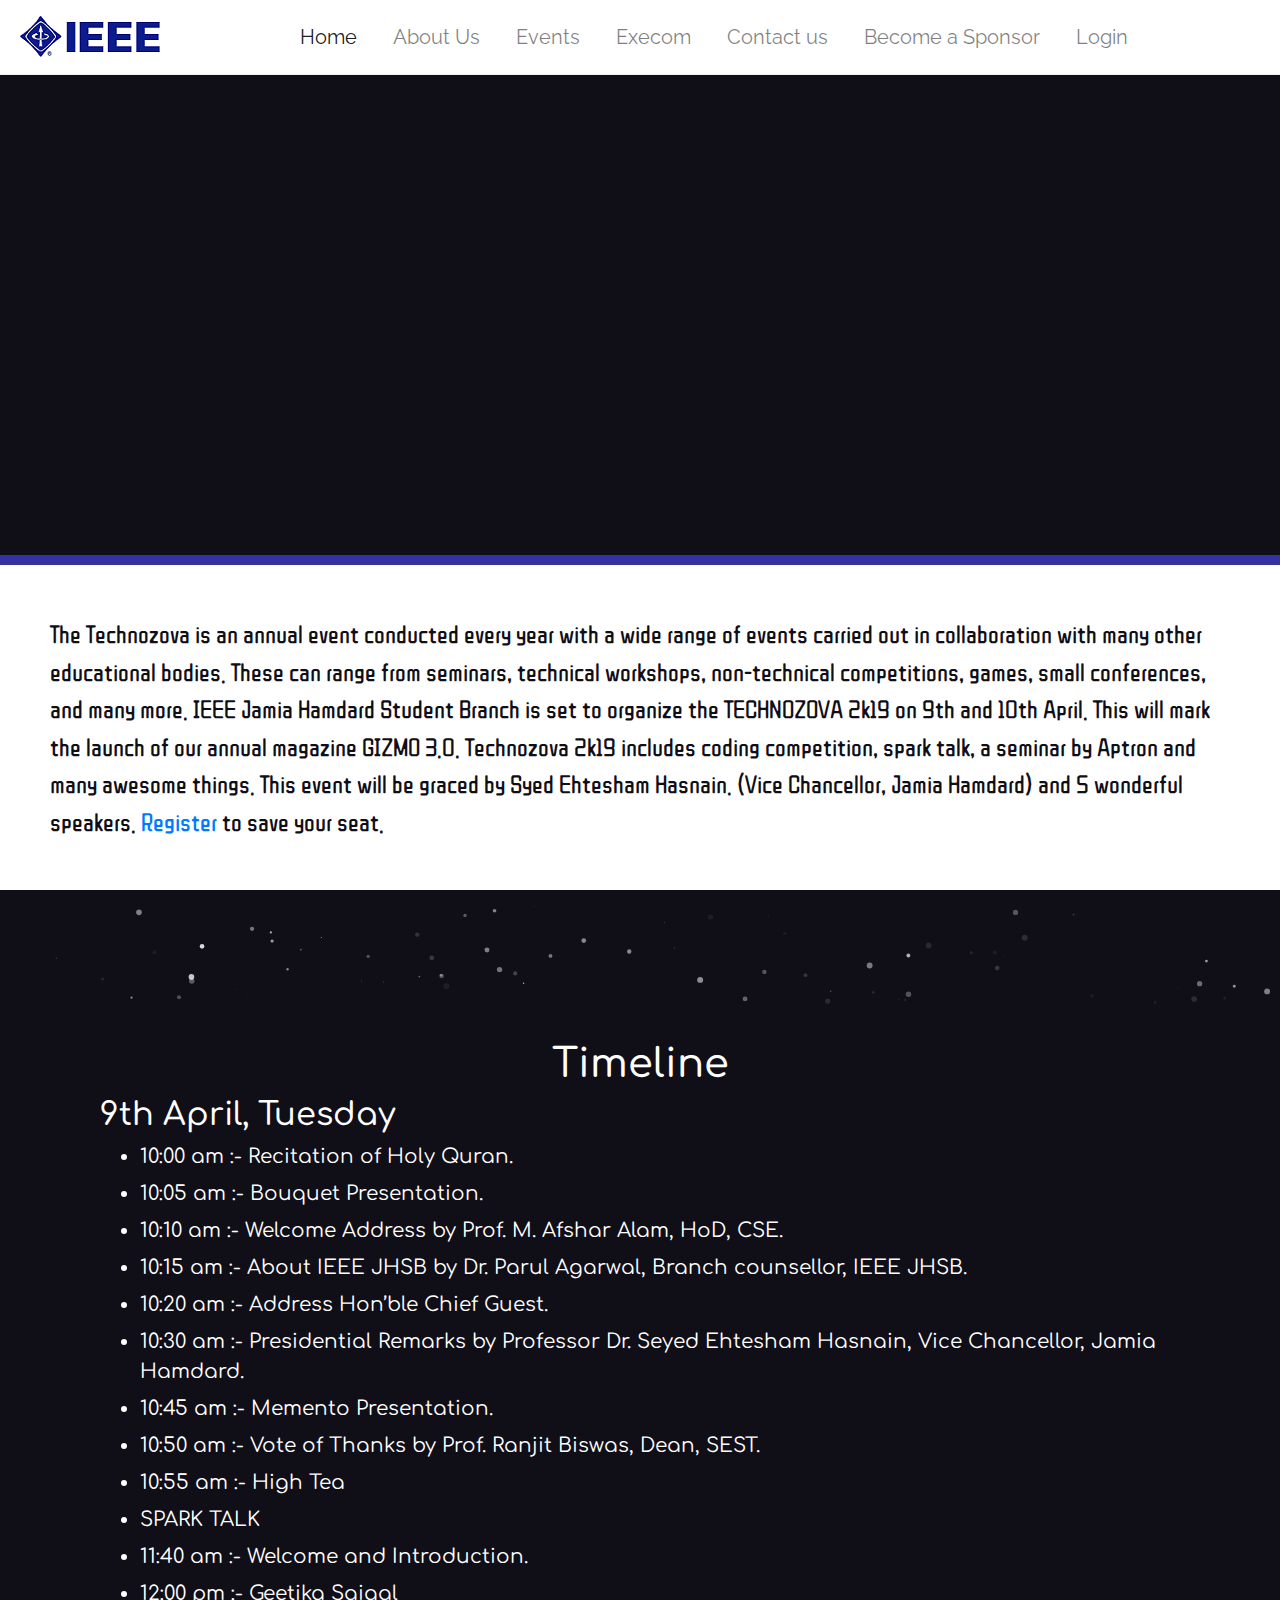
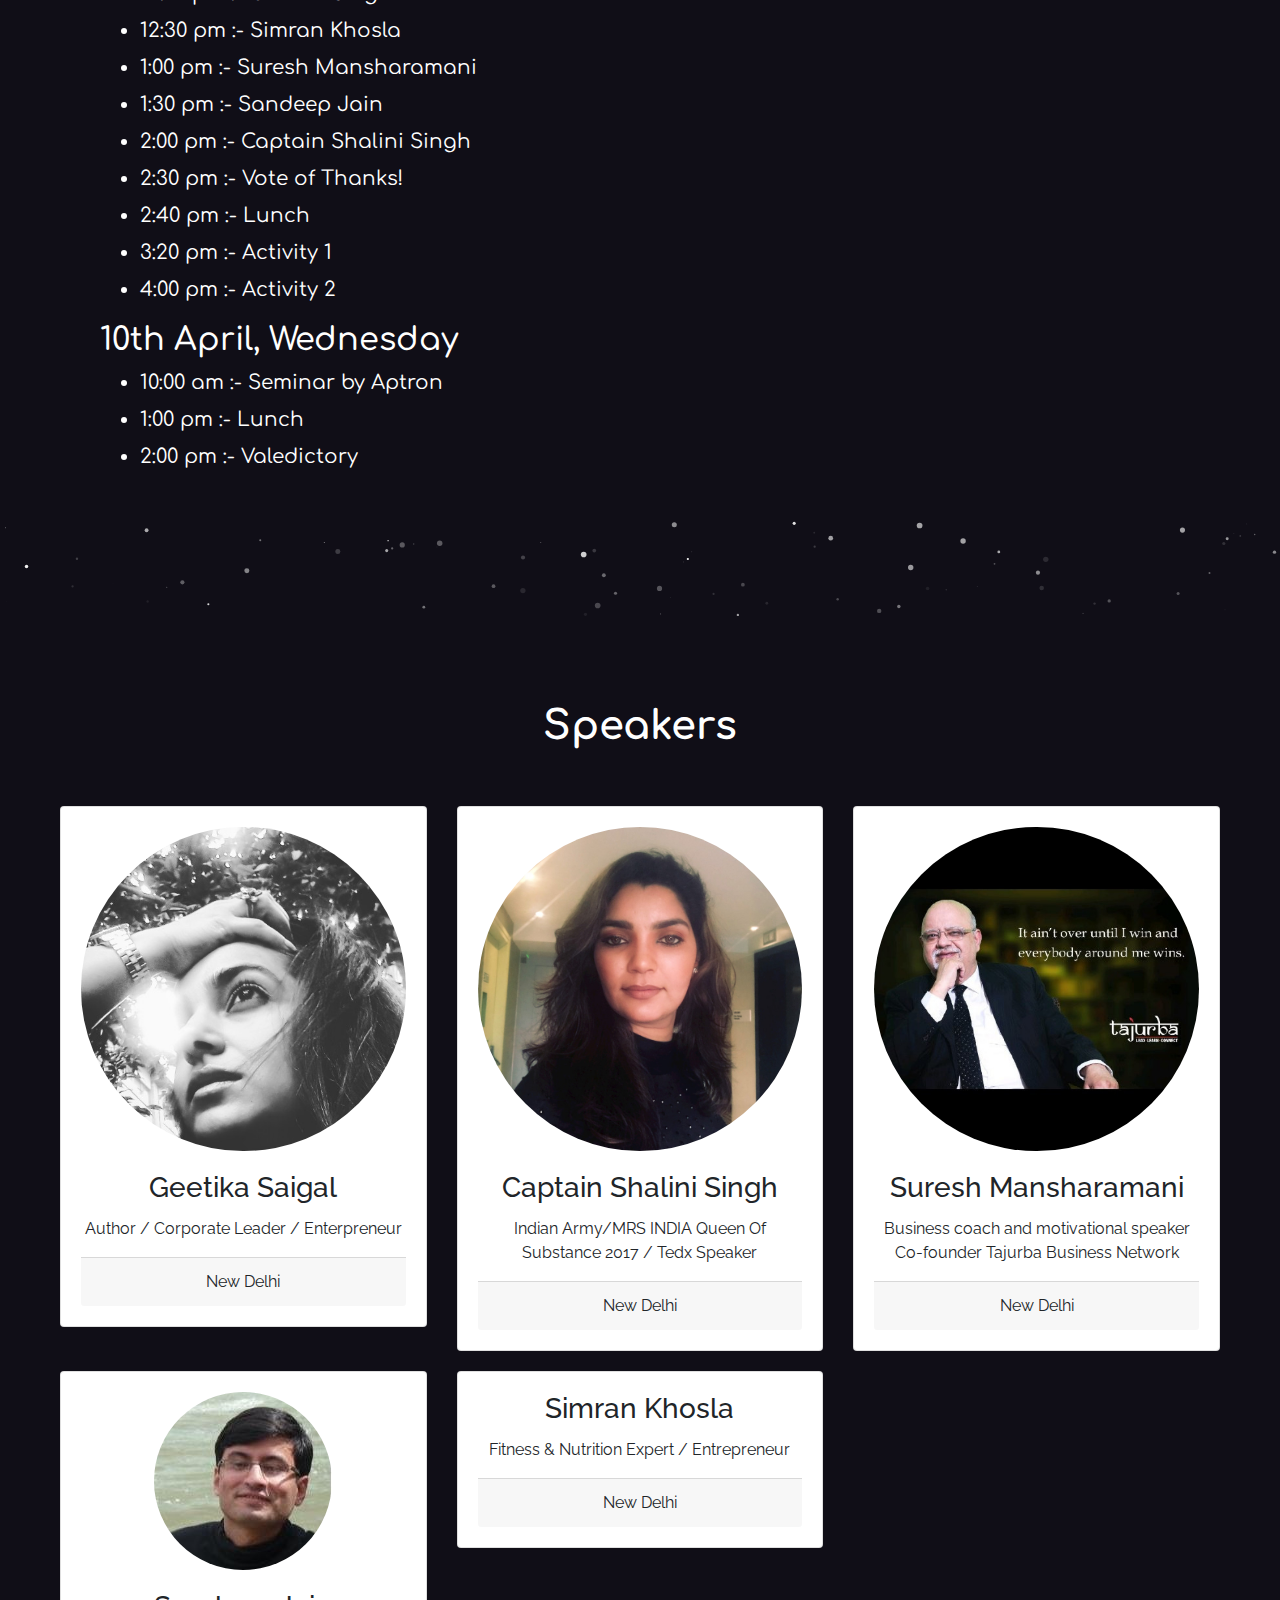
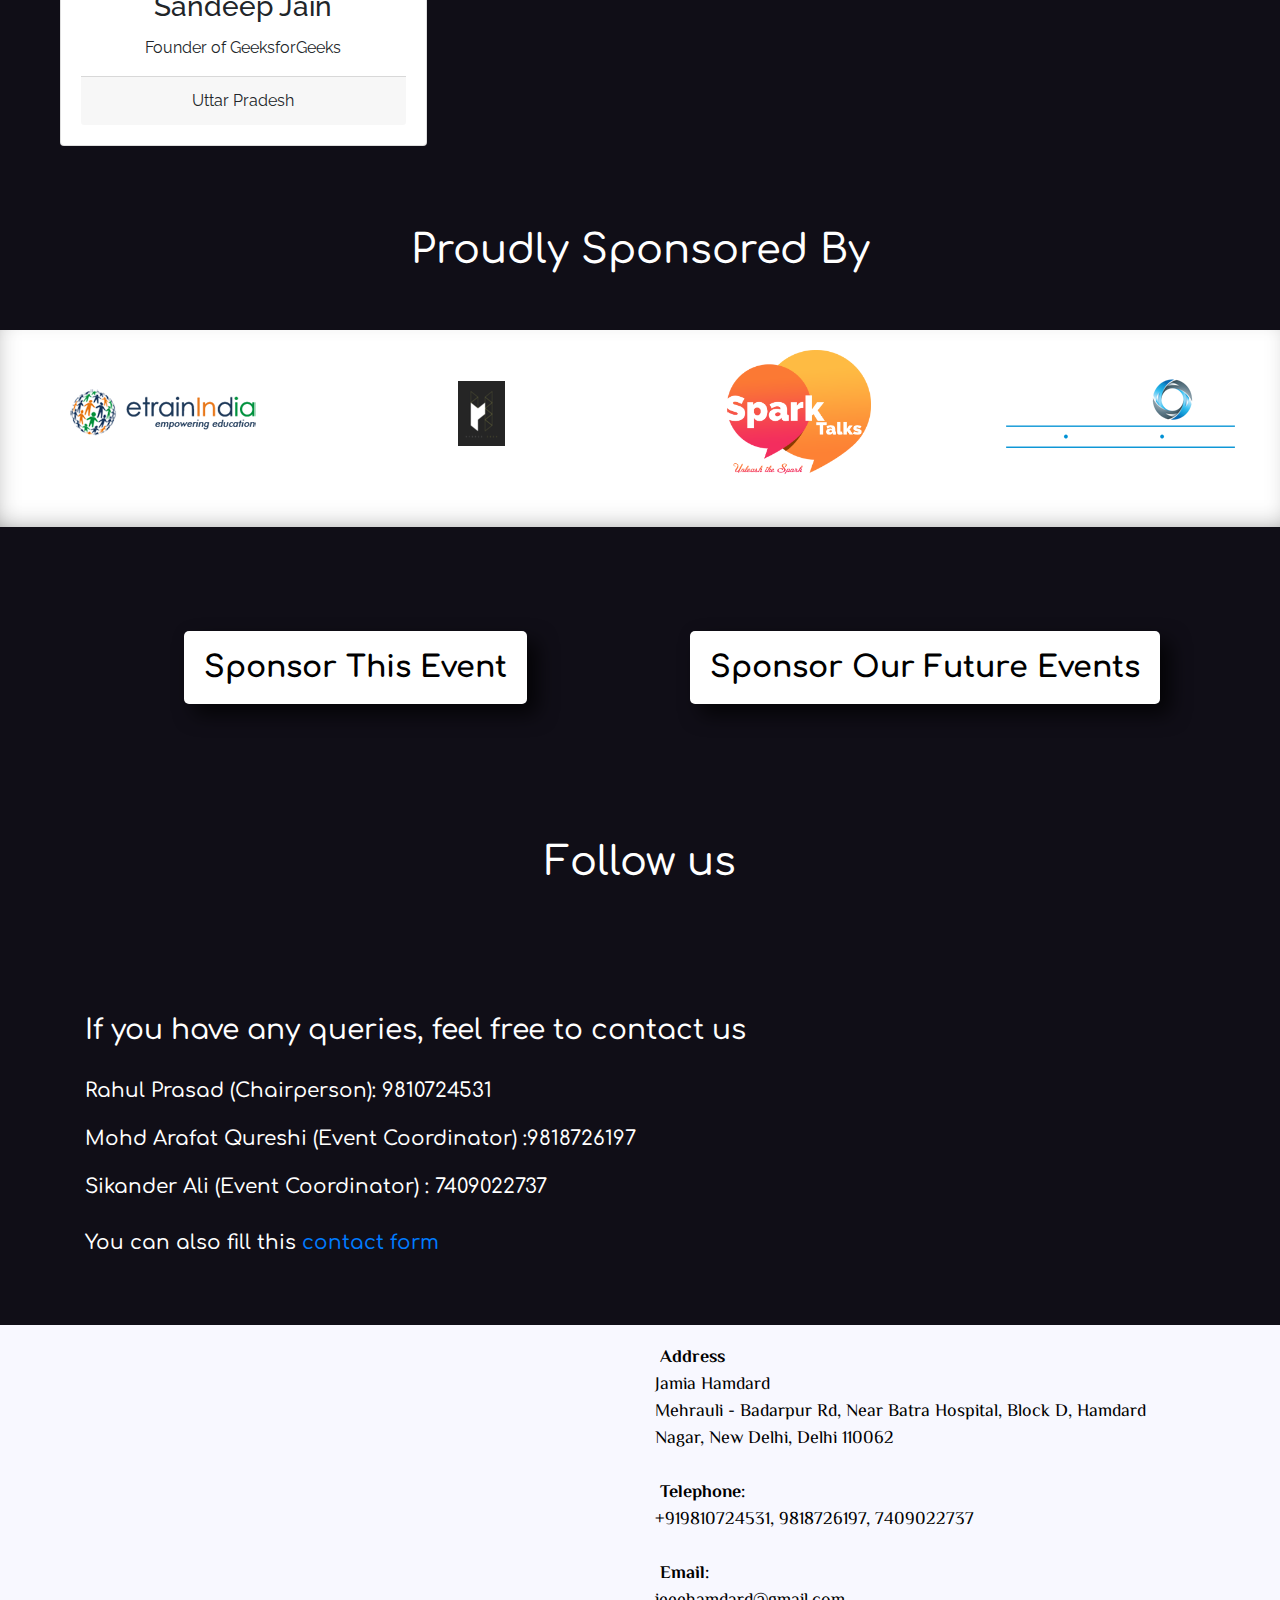
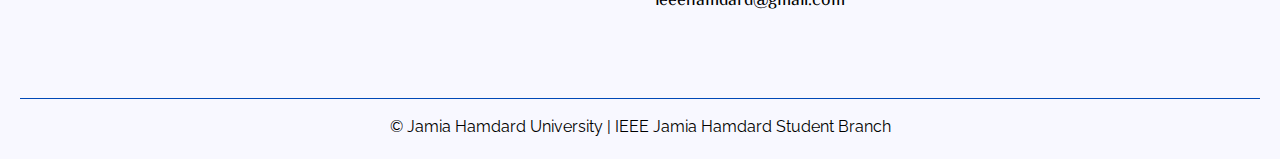
<file: inde.html>
<!doctype html>
<html lang="en">
  <head>
    <!-- Required meta tags -->
    <meta charset="utf-8">
    <meta name="viewport" content="width=device-width, initial-scale=1, shrink-to-fit=no">

    <link rel="shortcut icon" href="./public/icons/favicon.png" type="image/x-icon">

    <!-- Bootstrap CSS -->
    <link rel="stylesheet" href="https://stackpath.bootstrapcdn.com/bootstrap/4.3.1/css/bootstrap.min.css" integrity="sha384-ggOyR0iXCbMQv3Xipma34MD+dH/1fQ784/j6cY/iJTQUOhcWr7x9JvoRxT2MZw1T" crossorigin="anonymous">
       <link rel="stylesheet" href="https://cdnjs.cloudflare.com/ajax/libs/animate.css/3.7.0/animate.min.css">
    

    <!-- Google Fonts CSS-->
    <link href="https://fonts.googleapis.com/css?family=ZCOOL+QingKe+HuangYou" rel="stylesheet">
    <link href="https://fonts.googleapis.com/css?family=Comfortaa" rel="stylesheet"> 
    <link href="https://fonts.googleapis.com/css?family=Raleway" rel="stylesheet"> 
     <link href="https://fonts.googleapis.com/css?family=El+Messiri" rel="stylesheet">


    <!-- Font Awesome CSS -->
    <link rel="stylesheet" href="https://use.fontawesome.com/releases/v5.7.2/css/all.css" integrity="sha384-fnmOCqbTlWIlj8LyTjo7mOUStjsKC4pOpQbqyi7RrhN7udi9RwhKkMHpvLbHG9Sr" crossorigin="anonymous">
    
    <!-- Custom CSS-->
    <link rel="stylesheet" href="./public/style.css">
    <link rel="stylesheet" href="./public/technozova.css">

    <title>IEEE JHSB</title>
  </head>
  <body>
      <div id="container">
        <nav class="navbar navbar-expand-lg navbar-light">
                <a class="navbar-brand" href="#"><img src="./public/icons/ieee_logo.png" alt="ieee_logo"></a>
                <button class="navbar-toggler" type="button" data-toggle="collapse" data-target="#navbarNav" aria-controls="navbarNav" aria-expanded="false" aria-label="Toggle navigation">
                  <span class="navbar-toggler-icon"></span>
                </button>
                <div class="collapse navbar-collapse" id="navbarNav">
                  <ul class="navbar-nav  ml-auto">
                    <li class="nav-item active">
                      <a class="nav-link" href="./index.html">Home</a>
                    </li>
                    <li class="nav-item">
                      <a class="nav-link" href="./about.html">About Us</a>
                    </li>
                    <li class="nav-item">
                      <a class="nav-link" href="./events.html">Events</a>
                    </li>
                    <li class="nav-item">
                      <a class="nav-link" href="./execom.html">Execom</a>
                    </li>
                  

                    <li class="nav-item">
                        <a class="nav-link" href="./contact-form.html">Contact us</a>
                    </li>
                    <li class="nav-item">
                      <a class="nav-link" href="./become_sponsor.html">Become a Sponsor</a>
                    </li>
                    <li class="nav-item">
                        <a class="nav-link" href="https://www.ieee.org">Login</a>
                    </li>
                    <li class="nav-item">
                      <a class="nav-link" href="https://www.facebook.com/ieeejamiahamdardsb/" id="fb_icon"><i class="fab fa-facebook"></i></a>
                    </li>
                    <li class="nav-item">
                      <a class="nav-link" href="https://www.instagram.com/ieeejhsb/" id="insta_icon"><i class="fab fa-instagram"></i></a>
                    </li>
                    <li class="nav-item">
                      <a class="nav-link" href="https://twitter.com/ieee_jhsb" id="twitter_icon"><i class="fab fa-twitter"></i></a>
                    </li>
                  </ul>
                </div>
        </nav>

        
        <!--Technozova Content-->
        <div id="technozova-video">
            <iframe width="100%" height="480" src="https://www.youtube.com/embed/rx8QVruHmJE" frameborder="0" allow="accelerometer; autoplay; encrypted-media; gyroscope; picture-in-picture" allowfullscreen></iframe>
        </div>
        

        <!--Technozova-->
        <div class="container-fluid" id="technozova-text">
          The Technozova is an annual event conducted every year with a
           wide range of events carried out in collaboration with many other 
           educational bodies. These can range from seminars, technical workshops, 
           non-technical competitions, games, small conferences, and many more. 
           IEEE Jamia Hamdard Student Branch is set to organize the 
           TECHNOZOVA 2k19 on 9th and 10th April. This will mark the launch of our 
           annual magazine GIZMO 3.0. Technozova 2k19 includes coding competition,
            spark talk, a seminar by Aptron and many awesome things. 
            This event will be graced by Syed Ehtesham Hasnain. (Vice Chancellor, 
            Jamia Hamdard) and 5 wonderful speakers. <a href="https://docs.google.com/forms/d/e/1FAIpQLSewgVcE5z1Gj3BWU4LIArWBrO8t-v6Fd8G0MYZOpyAVJJ3CUg/viewform">Register</a> to save your seat. 
        </div>
        <!--Technozova-->


        <!--TIMELINE-->
        <div id="particles-js-1"></div>
            <div class="container">
                <div id="timeline">
                    <h1 class="text-center">Timeline</h1>
                    <div class="content">
                        <h2>9th April, Tuesday</h2>
                        <div class="sub-content">
                          <ul>
                             <li>10:00 am :- Recitation of Holy Quran.</li>
                             <li>10:05 am :- Bouquet Presentation.</li>
                             <li>10:10 am :- Welcome Address by Prof. M. Afshar Alam, HoD, CSE.</li>
                             <li>10:15 am :- About IEEE JHSB by Dr. Parul Agarwal, Branch counsellor, IEEE JHSB.</li>
                             <li>10:20 am :- Address Hon’ble Chief Guest.</li>
                             <li>10:30 am :- Presidential Remarks by Professor Dr. Seyed Ehtesham Hasnain, Vice Chancellor, Jamia Hamdard.</li>
                             <li>10:45 am :- Memento Presentation.</li>
                             <li>10:50 am :- Vote of Thanks by Prof. Ranjit Biswas, Dean, SEST.</li>
                             <li>10:55 am :- High Tea</li>
                             <li>SPARK TALK</li>
                             <li>11:40 am :- Welcome and Introduction.</li>
                             <li>12:00 pm :- Geetika Saigal</li>
                             <li>12:30 pm :- Simran Khosla</li>
                             <li>1:00 pm :- Suresh Mansharamani</li>
                             <li>1:30 pm :- Sandeep Jain</li>
                             <li>2:00 pm :- Captain Shalini Singh</li>
                             <li>2:30 pm :- Vote of Thanks!</li>
                             <li>2:40 pm :- Lunch</li>
                             <li>3:20 pm :- Activity 1</li>
                             <li>4:00 pm :- Activity 2</li>
                          </ul>
                        </div> <!--Sub-Content-->
                    </div><!--Content-->

                    <div class="content">
                        <h2>10th April, Wednesday</h2>
                        <div class="sub-content">
                          <ul>
                             <li>10:00 am :- Seminar by Aptron</li>
                             <li>1:00 pm :- Lunch</li>
                             <li>2:00 pm :- Valedictory</li>
                          </ul>
                        </div> <!--Sub-Content-->
                    </div><!--Content-->

                </div><!--Timeline-->
            </div>
        <!--TIMELINE-->
        
        <!--Speakers-->
          
        <div id="particles-js-2"></div>
        <div class="container-fluid" id="speakers">
          
            <br><h1 class="text-center">Speakers</h1><br><br>
            
            <!--ROW 1-->
          <div class="row">
              
                  <!--Speaker1-->
                  <div class="col-md-4">
                      <div class="card text-center" id="speaker1">
                        <div class="card-body">
                              <img src="./public/speakers/0.jpg" class="img-fluid" alt="Geetika Saigal | Speaker 1">

                              <h3 class="card-title">Geetika Saigal</h3>
                              <p class="card-text">
                                Author / Corporate Leader / Enterpreneur<br>
                              </p>
                              <div class="card-footer">
                                New Delhi
                              </div>
                        </div>
                      </div>
                    </div>
                  <!--Speaker1-->

                                                                                    <!--Speaker5-->
                                                                                    <div class="col-md-4">
                                                                                        <div class="card text-center" id="speaker5">
                                                                                            <div class="card-body">
                                                                                                <img src="./public/speakers/4.jpg" class="img-fluid" alt="Captain Shalini Singh | Speaker 5">
                                                                                                  <h3 class="card-title">Captain Shalini Singh</h3>
                                                                                                  <p class="card-text">
                                                                                                      Indian Army/MRS INDIA Queen Of Substance 2017 / Tedx Speaker
                                                                                                  </p>
                                                                                                  <div class="card-footer">
                                                                                                    New Delhi
                                                                                                  </div>
                                                                                            </div>
                                                                                        </div>
                                                                                    </div>
                                                                                    <!--Speaker5-->




                  <!--Speaker3-->
                  <div class="col-md-4">
                      <div class="card text-center" id="speaker3">
                          <div class="card-body">
                              <img src="./public/speakers/2.jpg" class="img-fluid" alt="Suresh Mansharamani | Speaker 3">
                                <h3 class="card-title">Suresh Mansharamani</h3>
                                <p class="card-text">
                                    Business coach and motivational speaker<br>
                                    Co-founder Tajurba Business Network
                                </p>
                                <div class="card-footer">
                                  New Delhi
                                </div>
                          </div>
                      </div>
                  </div>
                  <!--Speaker3-->
  
          </div>
          <!--ROW 1-->

          <!--ROW 2-->
          <div class="row">
                                <!--Speaker4-->
                                <div class="col-md-4">
                                    <div class="card text-center" id="speaker4">
                                        <div class="card-body">
                                            <img src="./public/speakers/3.jpg" class="img-fluid" alt="Sanjeep Jain | Speaker 4">
                                              <h3 class="card-title">Sandeep Jain</h3>
                                              <p class="card-text">
                                                  Founder of GeeksforGeeks
                                              </p>
                                              <div class="card-footer">
                                                Uttar Pradesh
                                              </div>
                                        </div>
                                    </div>
                                </div>
                                <!--Speaker4-->

                                <!--Speaker2-->
                                <div class="col-md-4">
                                    <div class="card text-center" id="speaker2">
                                        <div class="card-body">
                                              <i class="fas fa-user-circle fa-7x"></i>            
                                              <h3 class="card-title">Simran Khosla</h3>
                                              <p class="card-text">
                                                  Fitness & Nutrition Expert / Entrepreneur
                                              </p>
                                              <div class="card-footer">
                                                New Delhi
                                              </div>
                                        </div>
                                    </div>
                                </div>
                                <!--Speaker2-->
              
          </div>
          <!--ROW 2-->

          
        </div>

        <!--Speakers-->

            <h1 class="text-center">Proudly Sponsored By</h1>
            <!--Sponsors--><br><br>
            <div class="container-fluid text-center" id="sponsors">
                <div class="row" style="display:flex;align-items:center;">
                    <div class="col-md-3 text-center margin-bottom">
                        <a href="https://www.etrainindia.com/"><img src="./public/sponsors/3.png" id="etrain-india" class="img-fluid" alt="BUGSEE"></a>
                    </div>
                    <div class="col-md-3 text-center margin-bottom" >
                        <a href="http://www.hybrididea.com"><img src="./public/sponsors/hybrid.png" alt="HybridIdea"></a>
                    </div>
                    <div class="col-md-3 text-center margin-bottom">
                        <a href="http://sparktalks.in/"><img src="./public/sponsors/4.png" id="spark-talks" style="max-width:50%;" class="img-fluid" alt="spark=talks"></a>
                    </div>
                    <div class="col-md-3 text-center margin-bottom">
                        <a href="http://aptronnoida.in/"><img src="./public/sponsors/5.png" id="aptron" class="img-fluid" alt="aptron"></a>
                    </div>
                </div>
            </div>
            <!--Sponsors-->

            <br><br>
            <div class="row text-center" id="sponsorship">
                  <div class="col-sm-6 margin-bottom" >
                      <a  href="./sponsorship.html">Sponsor This Event</a>
                  </div>
                  
                  <div class="col-sm-6">
                      <a  href="./become_sponsor.html">Sponsor Our Future Events</a>
                  </div>
            </div>
            <br><br>

            <!--Follow-->
            <div class="container text-center">
              <h1>
                Follow us 
              </h1>
              <br>
              <div id="icons">
                <a href="https://www.facebook.com/ieeejamiahamdardsb/"><i class="fab fa-facebook fa-5x" id="fb_i"></i></a>
                <a href="https://twitter.com/ieee_jhsb"><i class="fab fa-twitter fa-5x" id="twitter_i"></i></a>
                <a href="https://www.instagram.com/ieeejhsb/"><i class="fab fa-instagram fa-5x" id="insta_i" ></i></a>
              </div>
            </div>

            <!--Follow-->

            <div class="container" id="contact">
              <br><br><br>
                <h3 style="color: #ffffff">If you have any queries, feel free to contact us</h3><br>
                <h5 style="color: #ffffff">Rahul Prasad (Chairperson): 9810724531 <br><br>Mohd Arafat Qureshi (Event Coordinator) :9818726197 <br><br>Sikander Ali (Event Coordinator) : 7409022737</h5><br>
                <h5 style="color: #ffffff">You can also fill this  <a href="./contact-form.html">contact form</a></h5>
            </div>

        <!--Technozova Content-->

        <br><br>
        <div id="footer" style="background:#f8f8ff; color:#000">
            <div class="container" >
              <div class="row">
                  <div class="col-sm-6 margin-bottom">
                      <iframe width="100%" height="300" src="https://maps.google.com/maps?width=350&amp;height=300&amp;hl=en&amp;q=jamia%20hamdard%20new%20delhi+(jamia%20hamdard)&amp;ie=UTF8&amp;t=&amp;z=13&amp;iwloc=B&amp;output=embed" frameborder="0" scrolling="no" marginheight="0" marginwidth="0"></iframe>
                  </div>
                  <div class="col-sm-6 address wow zoomIn" style=" animation-duration: 2s;  font-family: 'El Messiri', sans-serif;">
                      <i class="fas fa-map-marker-alt wow bounce" style="color: #e60000; animation-delay: 2s; animation-duration: 2s;"></i>&nbsp;<b>Address</b><br>
                      Jamia Hamdard <br>
                      Mehrauli - Badarpur Rd, Near Batra Hospital, 
                      Block D, Hamdard Nagar, New Delhi, Delhi 110062<br><br>
                      <i class="fas fa-phone wow bounce" style="color: #009999;  animation-delay: 2s; animation-duration: 2s;"></i>&nbsp;<b>Telephone:</b><br>
                      +919810724531, 9818726197, 7409022737<br><br>
                      <i class="fas fa-envelope wow bounce" style="color: #0099e6;  animation-delay: 2s; animation-duration: 2s;"></i>&nbsp;<b>Email:</b><br>
                      ieeehamdard@gmail.com<br><br>
                 
                  
                            <a href="#"  id="fb_ico"><i class="fab fa-facebook-f "></i></a> 
                            <a href="#" id="twitter_ico"><i class="fab fa-twitter"></i></a> 
              
                            <a href="#" id="insta_ico"><i class="fab fa-instagram"></i></a> 
              </div>
                       
              </div>
            </div>
            <hr style="background-color:#0052cc;">
            <div  class="text-center">
                &copy; Jamia Hamdard University | IEEE Jamia Hamdard Student Branch
            </div>
        </div>
        </div>
         </div> <!--End of container-->
       


   

    <button onclick="backToTop()" id="topBtn" title="Back To Top"><i class="fas fa-arrow-alt-circle-up fa-4x"></i></button>
    <script src="./public/app.js"></script>
       <script>
              new WOW().init();
              </script>

    <!--Particle-js-->
    <script src="./public/particles/particles.js"></script>
    <script src="./public/particles/app.js"></script>
    <!-- Optional JavaScript -->
    <!-- jQuery first, then Popper.js, then Bootstrap JS -->
    <script src="https://code.jquery.com/jquery-3.3.1.slim.min.js" integrity="sha384-q8i/X+965DzO0rT7abK41JStQIAqVgRVzpbzo5smXKp4YfRvH+8abtTE1Pi6jizo" crossorigin="anonymous"></script>
    <script src="https://cdnjs.cloudflare.com/ajax/libs/popper.js/1.14.7/umd/popper.min.js" integrity="sha384-UO2eT0CpHqdSJQ6hJty5KVphtPhzWj9WO1clHTMGa3JDZwrnQq4sF86dIHNDz0W1" crossorigin="anonymous"></script>
    <script src="https://stackpath.bootstrapcdn.com/bootstrap/4.3.1/js/bootstrap.min.js" integrity="sha384-JjSmVgyd0p3pXB1rRibZUAYoIIy6OrQ6VrjIEaFf/nJGzIxFDsf4x0xIM+B07jRM" crossorigin="anonymous"></script>

  </body>
</html>
</file>
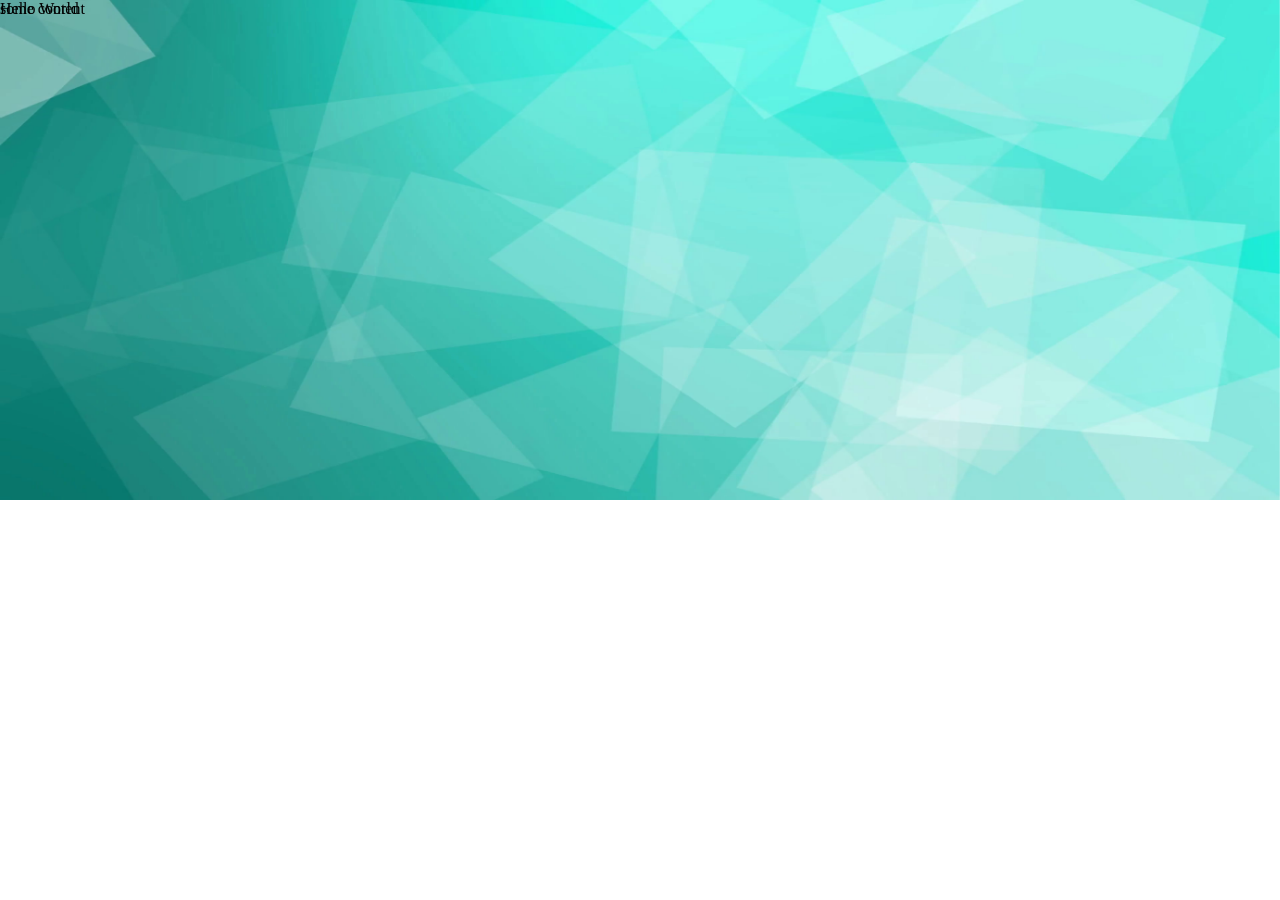
<file: parallax.html>
<!DOCTYPE html>
<html lang="en">
<head>
    <meta charset="UTF-8">
    <meta name="viewport" content="width=device-width, initial-scale=1.0">
    <meta http-equiv="X-UA-Compatible" content="ie=edge">
    <title>Parallax</title>
    <style>
    body {
        padding: 0;
        margin: 0;
    }
    img {
        width: 100%;
        height: 500px;
        position: fixed;
    }
    .content {
        position: absolute;
    }
    .content2 {
        position: relative;
    }
    </style>
</head>
<body>
    <div class="pllx">
        <img src="./public/contact-form/bg.png">
        <div class="content">
            Hello World
        </div>
        <div class="content2">
            some content
        </div>
    </div>
</body>
</html>
</file>
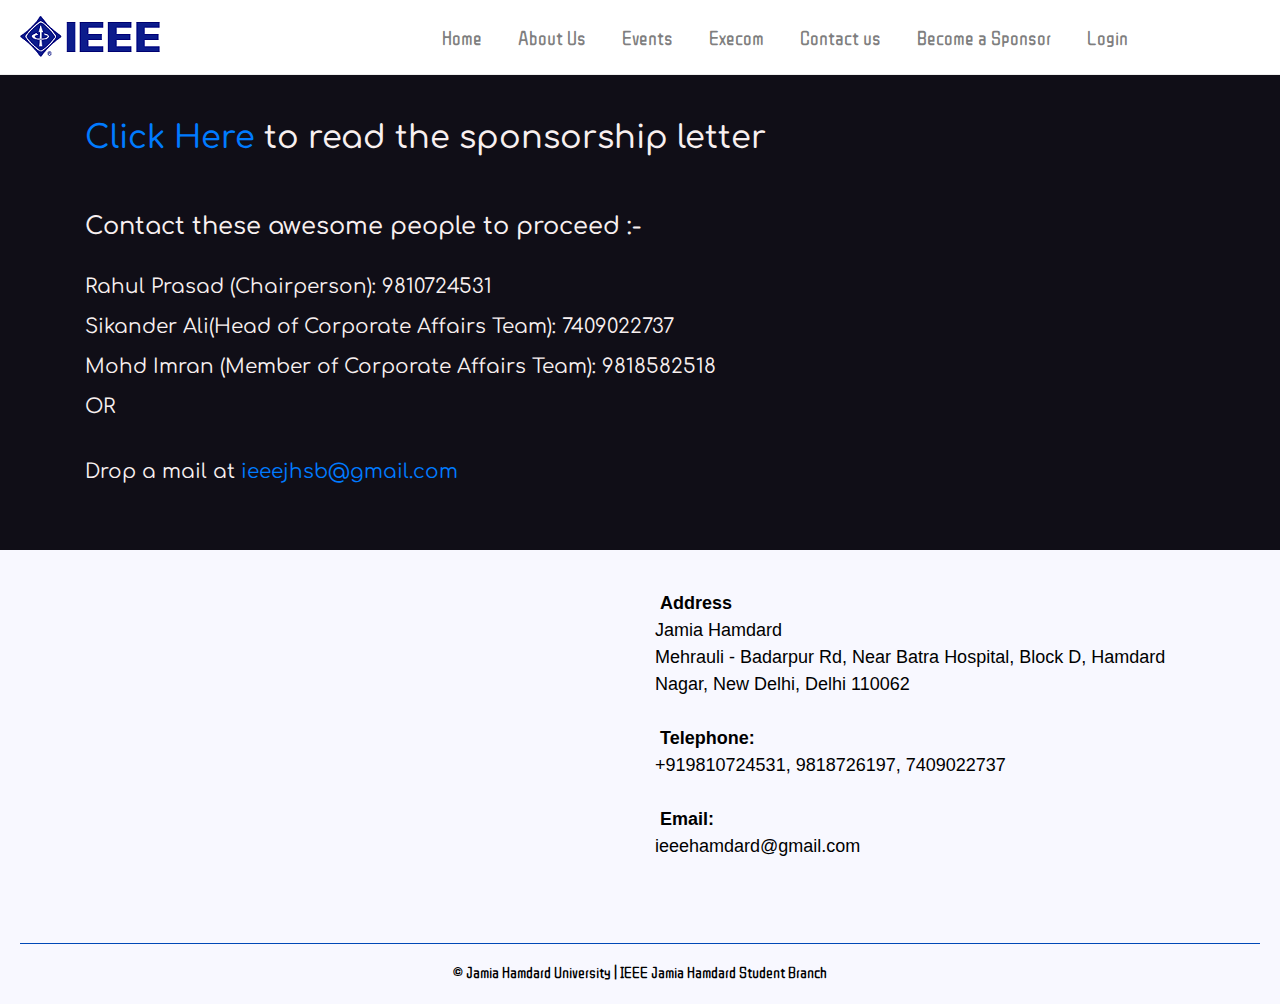
<file: sponsorship.html>
<!DOCTYPE html>
<html lang="en">
<head>
    <meta charset="UTF-8">
    <meta name="viewport" content="width=device-width, initial-scale=1, maximum-scale=1, user-scalable=no">
    <meta http-equiv="X-UA-Compatible" content="ie=edge">

    <link rel="shortcut icon" href="./public/icons/favicon.png" type="image/x-icon">


    <!-- Latest compiled and minified CSS -->
    <link rel="stylesheet" href="https://stackpath.bootstrapcdn.com/bootstrap/4.3.1/css/bootstrap.min.css" integrity="sha384-ggOyR0iXCbMQv3Xipma34MD+dH/1fQ784/j6cY/iJTQUOhcWr7x9JvoRxT2MZw1T" crossorigin="anonymous">
    
    <link href="https://fonts.googleapis.com/css?family=ZCOOL+QingKe+HuangYou" rel="stylesheet">
    <link href="https://fonts.googleapis.com/css?family=Comfortaa" rel="stylesheet">
    <link href="https://fonts.googleapis.com/css?family=Raleway" rel="stylesheet"> 
    <link rel="stylesheet" href="https://cdnjs.cloudflare.com/ajax/libs/animate.css/3.7.0/animate.min.css">

    <!-- Font Awesome CSS -->
    <link rel="stylesheet" href="https://use.fontawesome.com/releases/v5.7.2/css/all.css" integrity="sha384-fnmOCqbTlWIlj8LyTjo7mOUStjsKC4pOpQbqyi7RrhN7udi9RwhKkMHpvLbHG9Sr" crossorigin="anonymous">

    <link rel="stylesheet" href="./public/style.css">
    <style>
        .container {
            font-family: 'Comfortaa', serif;
            padding-top: 20px;
        }
        .container p {
            font-size: 20px;
            margin-top: 25px;
            line-height: 2.5rem;
        }
        #footer {
          color: #000;
        }
    </style>
    <title>Sponsor Technozova</title>
</head>
<body>
    <div id="container">
        <nav class="navbar navbar-expand-lg navbar-light">
                <a class="navbar-brand" href="#"><img src="./public/icons/ieee_logo.png" alt="ieee_logo"></a>
                <button class="navbar-toggler" type="button" data-toggle="collapse" data-target="#navbarNav" aria-controls="navbarNav" aria-expanded="false" aria-label="Toggle navigation">
                  <span class="navbar-toggler-icon"></span>
                </button>
                <div class="collapse navbar-collapse" id="navbarNav">
                  <ul class="navbar-nav  ml-auto">
                    <li class="nav-item">
                      <a class="nav-link" href="./index.html">Home</a>
                    </li>
                    <li class="nav-item">
                      <a class="nav-link" href="./about.html">About Us</a>
                    </li>
                    <li class="nav-item">
                      <a class="nav-link" href="./events.html">Events</a>
                    </li>
                    <li class="nav-item">
                      <a class="nav-link" href="./execom.html">Execom</a>
                    </li>
                     </li>
                   
                    <li class="nav-item">
                        <a class="nav-link" href="./contact-form.html">Contact us</a>
                    </li>
                    <li class="nav-item">
                      <a class="nav-link" href="./become_sponsor.html">Become a Sponsor</a>
                    </li>
                    <li class="nav-item">
                      <a class="nav-link" href="https://www.ieee.org">Login</a>
                    </li>
                    <li class="nav-item">
                      <a class="nav-link" href="https://www.facebook.com/ieeejamiahamdardsb/" id="fb_icon"><i class="fab fa-facebook"></i></a>
                    </li>
                    <li class="nav-item">
                      <a class="nav-link" href="https://www.instagram.com/ieeejhsb/" id="insta_icon"><i class="fab fa-instagram"></i></a>
                    </li>
                    <li class="nav-item">
                      <a class="nav-link" href="https://twitter.com/ieee_jhsb" id="twitter_icon"><i class="fab fa-twitter"></i></a>
                    </li>
                  </ul>
                </div>
        </nav>

        <div class="container" style="color:rgb(248, 240, 240)">
          <br>
            <h2><a href="./public/docs/technozova.pdf">Click Here</a> to read the sponsorship letter</h2><br><br>
            <h4>Contact these awesome people to proceed :- </h4>
            <p>
                Rahul Prasad (Chairperson): 9810724531<br>
                Sikander Ali(Head of Corporate Affairs Team): 7409022737<br>
                Mohd Imran (Member of Corporate Affairs Team): 9818582518
                <br>OR
            </p>
            <p>
              Drop a mail at <a href="#">ieeejhsb@gmail.com</a>
            </p>
        </div>
        
        <br><br>
         <div id="footer" style="background:#f8f8ff; color:#000">
            <div class="container" >
              <div class="row">
                  <div class="col-sm-6 margin-bottom">
                      <iframe width="100%" height="300" src="https://maps.google.com/maps?width=350&amp;height=300&amp;hl=en&amp;q=jamia%20hamdard%20new%20delhi+(jamia%20hamdard)&amp;ie=UTF8&amp;t=&amp;z=13&amp;iwloc=B&amp;output=embed" frameborder="0" scrolling="no" marginheight="0" marginwidth="0"></iframe>
                  </div>
                  <div class="col-sm-6 address wow zoomIn" style=" animation-duration: 2s;  font-family: 'El Messiri', sans-serif;">
                      <i class="fas fa-map-marker-alt wow bounce" style="color: #e60000; animation-delay: 2s; animation-duration: 2s;"></i>&nbsp;<b>Address</b><br>
                      Jamia Hamdard <br>
                      Mehrauli - Badarpur Rd, Near Batra Hospital, 
                      Block D, Hamdard Nagar, New Delhi, Delhi 110062<br><br>
                      <i class="fas fa-phone wow bounce" style="color: #009999;  animation-delay: 2s; animation-duration: 2s;"></i>&nbsp;<b>Telephone:</b><br>
                      +919810724531, 9818726197, 7409022737<br><br>
                      <i class="fas fa-envelope wow bounce" style="color: #0099e6;  animation-delay: 2s; animation-duration: 2s;"></i>&nbsp;<b>Email:</b><br>
                      ieeehamdard@gmail.com<br><br>
                 
                  
                            <a href="#"  id="fb_ico"><i class="fab fa-facebook-f "></i></a> 
                            <a href="#" id="twitter_ico"><i class="fab fa-twitter"></i></a> 
              
                            <a href="#" id="insta_ico"><i class="fab fa-instagram"></i></a> 
              </div>
                       
              </div>
            </div>
            <hr style="background-color:#0052cc;">
            <div  class="text-center">
                &copy; Jamia Hamdard University | IEEE Jamia Hamdard Student Branch
            </div>
        </div>
        </div>
         </div> <!--End of container-->
    <script>
              new WOW().init();
              </script>


    <script src="https://code.jquery.com/jquery-3.3.1.slim.min.js" integrity="sha384-q8i/X+965DzO0rT7abK41JStQIAqVgRVzpbzo5smXKp4YfRvH+8abtTE1Pi6jizo" crossorigin="anonymous"></script>
    <script src="https://cdnjs.cloudflare.com/ajax/libs/popper.js/1.14.7/umd/popper.min.js" integrity="sha384-UO2eT0CpHqdSJQ6hJty5KVphtPhzWj9WO1clHTMGa3JDZwrnQq4sF86dIHNDz0W1" crossorigin="anonymous"></script>
    <script src="https://stackpath.bootstrapcdn.com/bootstrap/4.3.1/js/bootstrap.min.js" integrity="sha384-JjSmVgyd0p3pXB1rRibZUAYoIIy6OrQ6VrjIEaFf/nJGzIxFDsf4x0xIM+B07jRM" crossorigin="anonymous"></script>
</body>
</html>
</file>
<file: public/style.css>
html {
    height: 100%;
    box-sizing:border-box;
}

body {
    font-family: 'ZCOOL QingKe HuangYou', cursive;
    background-color: #100e17;
    position: relative;
    margin: 0;
    padding-bottom: 28rem;
    min-height: 100%;
    height: auto;
}

@media(max-width:1000px) {
    body {
        padding-bottom: 50rem;
    }
}

.navbar {
    background: #fff;
    border-bottom: 1px solid #eee;
}

.nav-item {
    margin-right: 20px;
}

.nav-item a {
    font-size: 20px;
}

#fb_icon:hover {
    color: #3b5998;
    font-size: 23px;
}
#insta_icon:hover {
    color: #fb3958;
    font-size: 23px;
}
#twitter_icon:hover {
    color: #1da1f2;
    font-size: 23px;
}

/* About us CSS*/

.card-header button {
    font-size: 23px;
}

.card-body {
    font-family: 'Raleway', sans-serif; 
}

.wie__image {
    position: relative;
    widows: 100%;
    height: auto;
    display: flex;
    align-items: center;
    justify-content: center;
}

.wie__h1 {
    z-index: 2;
    position: absolute;
    font-size: 120px;
    border: 5px solid #fff;
    color: #fff;
    padding: 20px;
}

.wie__h {
    font-size: 50px;
}

.wie__card:hover .card-title i{
    color: #2faadd;
}

.team_tag_1 {
    color: #fff;
    margin: 20px 0 20px 0;
    font-family: 'Baloo Chettan', cursive;
}

.team {
    margin: 0 auto;
}

.social_icons a {
    margin: 5px;
    color: black;
}

.margin-bottom {
    margin-bottom: 30px;
}

.address {
    font-size: 18px;
    font-family: 'Raleway', sans-serif;
}

#footer {
    position: absolute;
    bottom: 0;
    width: 100%;
    background-color: #fff;
    padding: 20px;
}

#topBtn {
    display: none;
    color: rgb(52, 50, 161);
    position: fixed;
    bottom: 20px;
    right: 30px;
    z-index:99;
    border:none;
    outline:none;
    cursor: pointer;
    background:transparent;
}

@media(max-width: 1000px) {
    .wie__h1 {
        font-size: 70px;
    }
    .wie__h {
        font-size: 30px;
    }
    .wie__card, .team_teachers {
        margin-bottom: 20px;
    }
    #topBtn {
        font-size: 12px;
        bottom: 10px;
        right: 5px;
    }
}
@media(max-width: 600px) {
    .wie__h1 {
        font-size: 40px;
    }
    .wie__h {
        font-size: 20px;
    }
}
@media(max-width: 420px) {
    .wie__h1 {
        font-size: 30px;
    }
    .wie__h {
        font-size: 10px;
    }
}
</file>
<file: public/events.css>
.no-margin {
    margin-top: -50px;
}
.card {
    margin-top: 30px;
}
</file>
<file: public/about.css>
#resume {
    padding: 100px 0;
    margin-top: 40px;
}

.timeline {
    position: relative;
    padding: 0;
    list-style: none;
}
.timeline:before {
    content: "";
    position: absolute;
    top: 0;
    bottom: 0;
    left: 40px;
    width: 2px;
    margin-left: -1.5px;
    background-color: #eee;
}
.timeline>li {
    position: relative;
    margin-bottom: 50px;
    min-height: 50px;

} 
.timeline>li:before, .timeline>li:after {
    content: " ";
    display: table;
}
.timeline>li:after {
    clear: both;
}
.timeline>li .timeline-panel {
    float: right;
    position: relative;
    width: 100%;
    padding: 0 20px 0 100px;
    text-align: left;
    animation-delay: 2s;
    animation-duration: 2s;
}
.timeline>li .timeline-panel:before {
    right: auto;
    left: -15px;
    border-right-width: 15px;
    border-left-width: 0;
}
.timeline>li .timeline-panel:after {
    right: auto;
    left: -14px;
    border-right-width: 14px;
    border-left-width: 0;
}
.timeline>li .timeline-image {
    z-index: 100;
    position: absolute;
    left: 0;
    width: 90px;
    height: 90px;
    margin-left: 0;
    border: 1px solid #eee;
    border-radius: 100%;
    text-align: center;
    background: #fff;
    animation-duration: 2s;

}
.timeline>li .timeline-image h4 {
    margin-top: 20px;
    font-size: 14px;
    text-transform: uppercase;
}
.timeline>li.timeline-inverted>.timeline-panel {
    float: right;
    padding: 0 20px 0 100px;
    text-align: left;
}
.timeline>li.timeline-inverted>.timeline-panel:before {
    right: auto;
    left: -15px;
    border-right-width: 15px;
    border-left-width: 0;
}
.timeline>li.timeline-inverted>.timeline-panel:after {
    right: auto;
    left: -14px;
    border-right-width: 14px;
    border-left-width: 0;
}
.timeline>li:last-child {
    margin-bottom: 40px;
}
.timeline .timeline-heading h4 {
    margin-top: 0;
    text-transform: uppercase;
    font-size: 16px;
}
.timeline .timeline-heading h2 {
    margin-top: 30px;
}
.timeline .timeline-heading h4.subheading {
    text-transform: none;
    color: #629ca7;
    font-size: 20px;
}
.timeline .timeline-body>p, .timeline .timeline-body>ul {
    margin-bottom: 0;
}

#dic h2{
margin-top: -60px; 
font-family: 'Comfortaa', cursive;
font-size:40px;
color: #eee;
}
.timeline-heading h4{
    font-family: 'Raleway', sans-serif;
    font-size: 25px;
    color: #eee;
}
.timeline-body p{
    font-family: 'Raleway', sans-serif;
    font-size: 15px;
    color: #eee;
}


#fb_ico:hover {
    color: #0047b3;
    font-size: 23px;
}
#insta_ico:hover {
    color: #fb3958;
    font-size: 23px;
}
#twitter_ico:hover {
    color: #1da1f2;
    font-size: 23px;
}

#fb_ico {
    color: #000000;
    font-size: 21px;
    margin: 4px;
}
#insta_ico {
    color: #000000;
    font-size: 21px;
     margin: 4px;
}
#twitter_ico {
    color:#000000; 
    font-size: 21px;
        margin: 4px;
</file>
<file: public/contact-form/style.css>
body {
   /* background: url('./bg.png') center center fixed no-repeat;
    display: flex;
    align-items: center;*/
}

.main {
    padding: 10px;
    text-align: center;
    margin-top: 10px;    
    display: flex;
    font-family: 'Raleway', sans-serif;
}

form {
    border: 2px solid #fff;
    border-radius: 7px;
    background-color: white;
    width: 500px;
    margin: 0 auto;
    padding: 15px;
}

.form__group {
    display: flex;
    justify-content: center;
}

.error {
    color: red;
    font-family: inherit;
    padding: 3px;
}

.form__control {
    width: 100%;
    max-width: 100%;
    border: none;
    background-color: #eee;
    color: #151515;
    padding: 20px;
    margin: 10px 0 10px 0;
    border-radius: 5px;
    font-size: 15px;
    font-family: 'Raleway',sans-serif;
}

.form__control:focus {
    background-color: #fff;
    color: #151515;
    border: 2px solid #2faadd;
    font-weight: normal;
}

#button {
    background: #2faadd;
    color: white;
    width: 100%;
    font-size: 18px;
    cursor: pointer;
    border: none;
    border-radius: 3px;
    padding: 15px;
    font-family: inherit;
}
</file>
<file: public/technozova.css>
#container {
    font-family: 'Raleway';
}

h1, h4, h2, h5{
    color: #fff;
    font-family: 'Comfortaa', cursive;
}

#technozova-text {
    font-family: 'ZCOOL QingKe HuangYou', cursive;
    background: #fff;
    color: #100e17;
    margin-top: -7px;
    padding: 50px;
    font-size: 25px;
    border-top: 10px solid rgb(52, 50, 161);
}

#timeline {
    margin-top: 20px;
    font-family: 'Comfortaa', cursive;
    padding: 15px;
}

.sub-content ul{
    font-size: 20px;
    color: #fff;
}

.sub-content ul > li {
    margin:7px 0 7px 0;
}

#timeline h1 {
    color: #ffffff;
}

#timeline h2{    
    color: #ffffff;
}


#speakers {
    padding: 60px;
    font-family: 'Comfortaa', cursive;
}

#speakers h1 {
    color: #ffffff;
    font-weight: bolder;
}

.card img {
    border-radius: 50%;
    margin-bottom: 20px;
}

.card {
    margin-bottom: 20px;
}

#particles-js-1, #particles-js-2, #particles-js-4{
    width: 100%;
    height: 100px;
    background-color: #100e17;
    background-image: url('');
    background-size: cover;
    background-position: 50% 50%;
    background-repeat: no-repeat;
    display: flex;
    align-content: center;
    justify-content: center;
    align-items: center;
    margin-top: 15px;
    font-family: 'Comfortaa', cursive;
    position: relative;
}



#sponsors {
    background: #fff;
    padding: 20px;
    box-shadow: inset 3px -8px 33px -20px rgba(0,0,0,0.75);
}

#sponsorship {
    margin: 50px;
    padding: 20px;
}

#sponsorship a{
    text-decoration: none;
    font-family: 'Comfortaa', cursive;
    font-size: 30px;
    border-radius: 5px;
    padding: 20px;
    color: #000;
    background:#fff;
    box-shadow: 10px 10px 20px 0px rgba(0,0,0,0.75);
    font-weight: bold;
}

.margin-bottom {
    margin-bottom: 30px;
}

#contact {
    font-family: 'Comfortaa', serif;
}

#icons i{
    margin: 5px 30px 0 30px;
    cursor: pointer;
    color: #eee;
}


#fb_i:hover {
    color: #3b5998;
}
#insta_i:hover {
    color: #fb3958;
}
#twitter_i:hover {
    color: #1da1f2;
}

@media(max-width: 1000px) {

    #sponsorship a {
        font-size: 20px;
        padding: 10px;
    }
    #sponsorship {
        padding: 0;
        margin: 30px 0 0 0;
    }
    #technozova-text {
        font-size: 20px;
        padding: 10px;
    }
    #speakers {
        padding: 20px;
    }
    .sub-content ul {
        font-size: 16px;
    }
    #icons i {
        font-size: 50px;
    }
    #spark-talks {
        max-width: 30%;
    }
}


#fb_ico:hover {
    color: #0047b3;
    font-size: 23px;
}
#insta_ico:hover {
    color: #fb3958;
    font-size: 23px;
}
#twitter_ico:hover {
    color: #1da1f2;
    font-size: 23px;
}

#fb_ico {
    color: #000000;
    font-size: 21px;
    margin: 4px;
}
#insta_ico {
    color: #000000;
    font-size: 21px;
     margin: 4px;
}
#twitter_ico {
    color:#000000; 
    font-size: 21px;
        margin: 4px;

}
</file>
